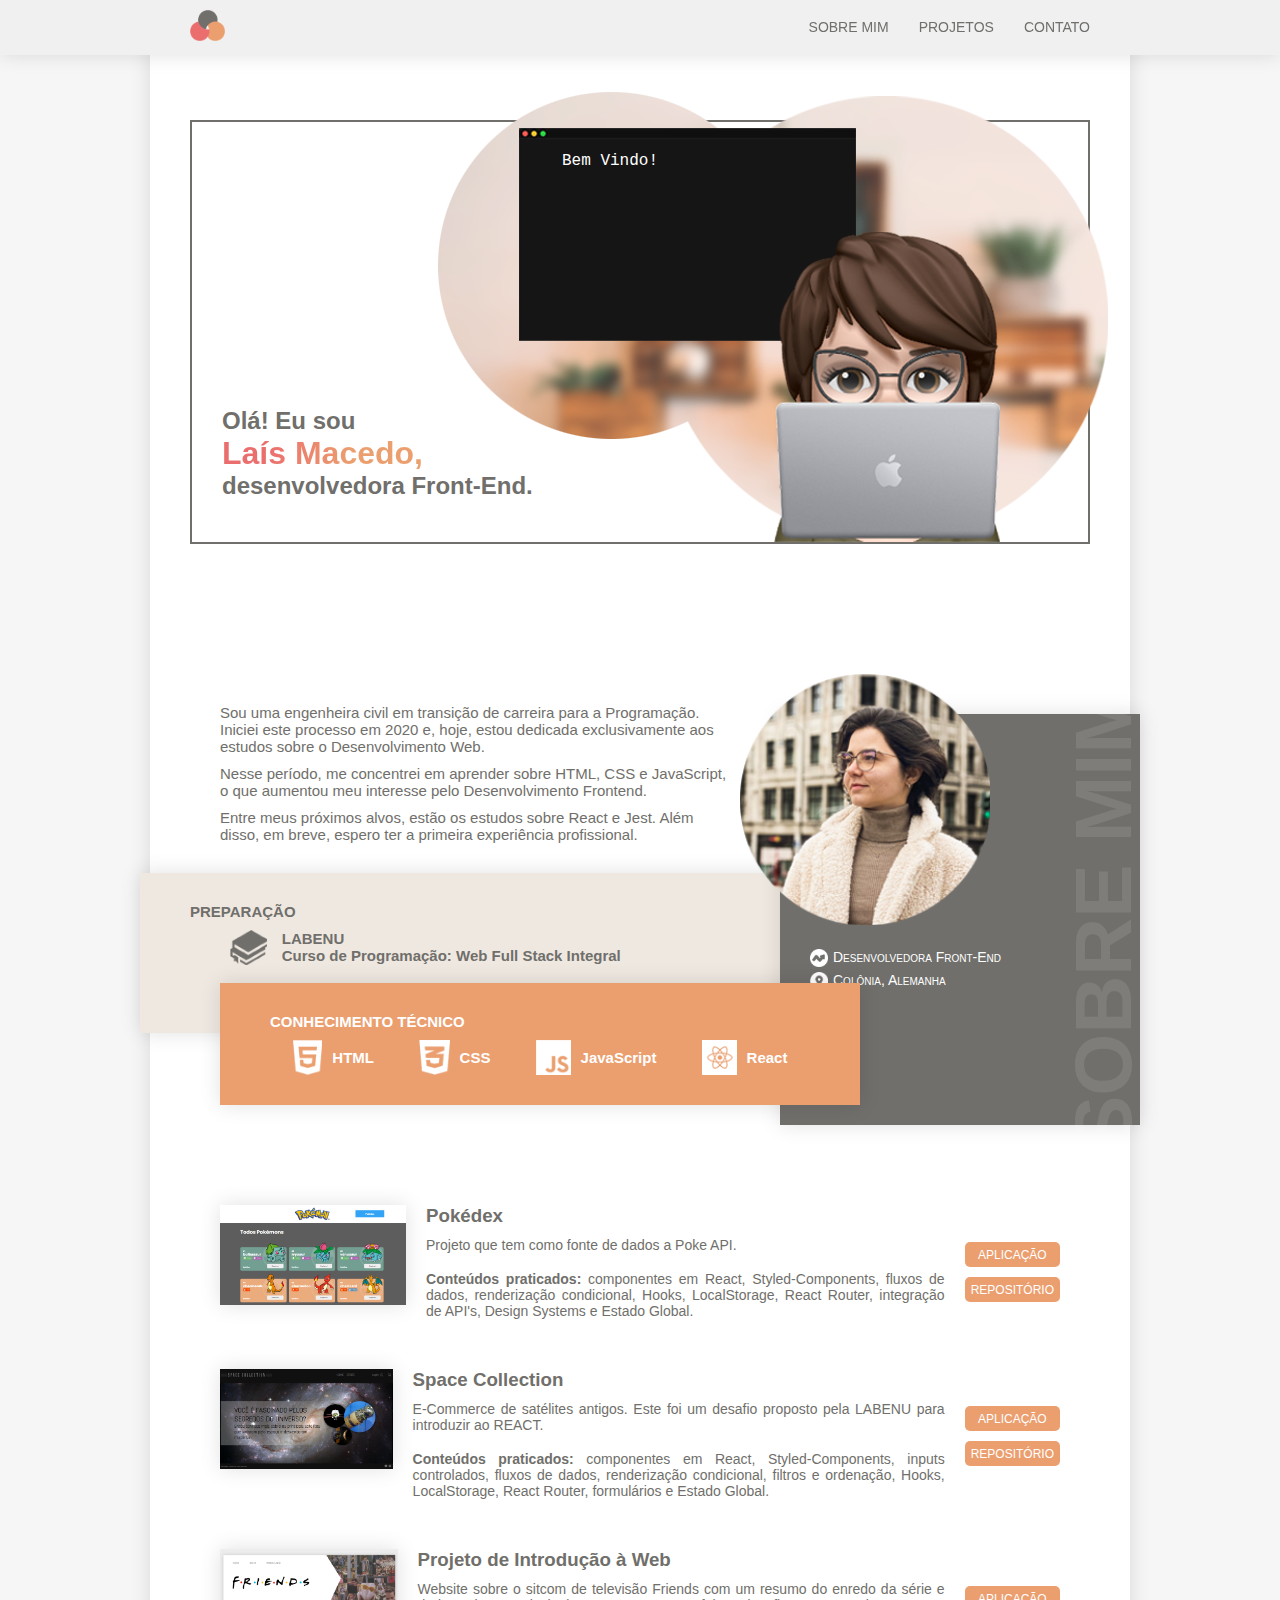
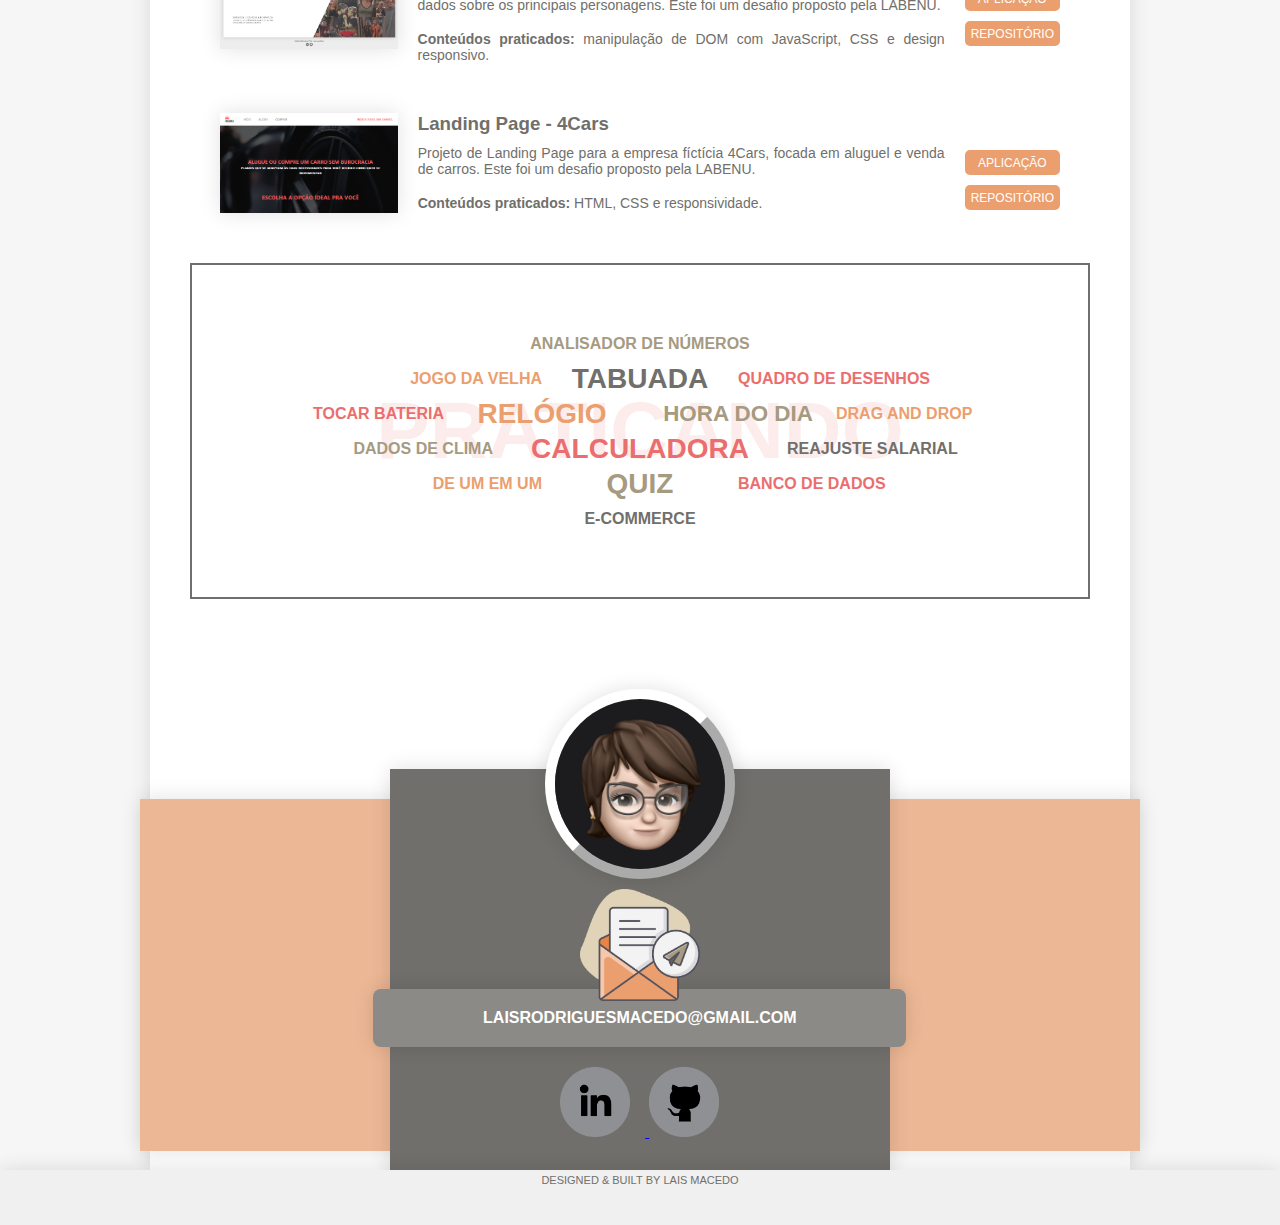
<file: index.html>
<!DOCTYPE html>
<html lang="en">
<head>
    <meta charset="UTF-8">
    <meta http-equiv="X-UA-Compatible" content="IE=edge">
    <meta name="viewport" content="width=device-width, initial-scale=1.0">
    <title>Laís Macedo</title>
    <link rel="stylesheet" type="text/css" href="./style.css">
    <link rel="icon" href="./Folder/pictures/logo.png">
</head>
<body>
    <header>
        <div class="container">
            <div class="logo">
                <a href="#click-inicio">
                    <img src="/Folder/pictures/logo.png" alt="">
                </a>
            </div>
            <div class="menu">
                <div class="sobre-mim">
                    <a href="#sobre-mim">
                        <p>SOBRE MIM</p>
                    </a>
                </div>
                <div class="projetos">
                    <a href="#projetos">
                        <p>PROJETOS</p>
                    </a>
                </div>
                <div class="contato">
                    <a href="#contato">
                        <p>CONTATO</p>
                    </a>
                </div>
            </div>
        </div>
    </header>
    <main id="click-inicio">
        <section id="inicio">
            <div class="texto-apresentacao">
                <h2 class="home1">Olá! Eu sou</h2>
                <h1 class="home2">Laís Macedo,</h1>
                <h2 class="home1">desenvolvedora Front-End.</h2>
            </div>
            <div class="sticker">
                <img src="/Folder/pictures/sticker3.png" alt="">
            </div>
            <div class="texto-terminal">
                <p>Bem Vindo!</p>
            </div>
        </section>
        <section id="sobre-mim">
            <div class="coluna1">
                <div class="area-texto">
                    <p>Sou uma engenheira civil em transição de carreira para a Programação.
                        Iniciei este processo em 2020 e, hoje, estou dedicada exclusivamente 
                        aos estudos sobre o Desenvolvimento Web. </p>
                    <p>Nesse período, me concentrei em aprender sobre HTML, CSS e JavaScript,
                        o que aumentou meu interesse pelo Desenvolvimento Frontend.</p>
                    <p>Entre meus próximos alvos, estão os estudos sobre React e Jest. 
                        Além disso, em breve, espero ter a primeira experiência profissional. 
                    </p>
                </div>
                <div class="preparacao">
                    <h1>PREPARAÇÃO</h1>
                    <div>
                        <img class="imagem" src="/Folder/pictures/book-icon.png" alt="">
                        <a href="https://www.labenu.com.br/curso-de-programacao-web-full-stack-integral">
                            <p>LABENU </br> Curso de Programação: Web Full Stack Integral</P>
                        </a>
                    </div>
                </div>
                <div class="conhecimento">
                    <h1>CONHECIMENTO TÉCNICO</h1>
                    <div>
                        <div class="tecnologia">
                            <img class="imagem" src="/Folder/pictures/html-icon.png" alt="html">
                            <p>HTML</p>
                        </div>
                        <div class="tecnologia">
                            <img class="imagem" src="/Folder/pictures/css-icon.png" alt="css">
                            <p>CSS</p>
                        </div>
                        <div class="tecnologia">
                            <img class="imagem" src="/Folder/pictures/js-icon.png" alt="js">
                            <p>JavaScript</p>
                        </div>
                        <div class="tecnologia">
                            <img class="imagem" src="/Folder/pictures/react-icon.png" alt="js">
                            <p>React</p>
                        </div>
                    </div>
                </div>
            </div>
            <div class="coluna2">
                <div class="foto">
                    <img src="/Folder/pictures/minha-foto2.png" alt="minha-foto">
                </div>
                <div class="dados">
                    <div class="seta">
                        <img src="/Folder/pictures/seta-icon.png" alt="email">
                        <p>Desenvolvedora Front-End</p>
                    </div>
                    <div class="local">
                        <img src="/Folder/pictures/local-icon.png" alt="local">
                        <p>Colônia, Alemanha</p>
                    </div>
                </div>
                <div class="marcadagua title-sobre-mim">
                    <p>SOBRE MIM</p>
                </div>
            </div>
        </section>
        <section id="projetos">
            <div class="projeto">
                <div class="img-projeto">
                    <a href="https://pokedex.built.by.laismacedo.surge.sh/" target="_blank">
                        <img src="./Folder/pictures/pokedex.PNG" alt="space-collection">
                    </a>
                </div>
                <div class="info-projeto">
                    <h3>Pokédex</h3>
                    <div class="box-dados">
                        <div class="descricao">
                            <p>Projeto que tem como fonte de dados a Poke API.</p> </br>
                            <p><span style="font-weight: 700;">Conteúdos praticados:</span> componentes em React, Styled-Components, fluxos de dados, renderização condicional, Hooks, LocalStorage, React Router, integração de API's, Design Systems e Estado Global.</p>
                        </div>
                        <div class="botoes-projetos">
                            <a href="https://pokedex.built.by.laismacedo.surge.sh/" target="_blank">
                                <button class="aplicacao">APLICAÇÃO</button>
                            </a>
                            <a href="https://github.com/laisrmacedo/Pokedex/tree/main/site-de-pokemons" target="_blank">
                                <button class="repositorio">REPOSITÓRIO</button>
                            </a>
                        </div>
                    </div>
                </div>
            </div>
            <div class="projeto">
                <div class="img-projeto">
                    <a href="https://spacecollection.surge.sh/" target="_blank">
                        <img src="./Folder/pictures/space-collection.PNG" alt="space-collection">
                    </a>
                </div>
                <div class="info-projeto">
                    <h3>Space Collection</h3>
                    <div class="box-dados">
                        <div class="descricao">
                            <p>E-Commerce de satélites antigos. Este foi um desafio proposto pela LABENU para introduzir ao REACT.</p> </br>
                            <p><span style="font-weight: 700;">Conteúdos praticados:</span> componentes em React, Styled-Components, inputs controlados, fluxos de dados, renderização condicional, filtros e ordenação, Hooks, LocalStorage, React Router, formulários e Estado Global.</p>
                        </div>
                        <div class="botoes-projetos">
                            <a href="https://spacecollection.surge.sh/" target="_blank">
                                <button class="aplicacao">APLICAÇÃO</button>
                            </a>
                            <a href="https://github.com/laisrmacedo/projeto-frontendreact" target="_blank">
                                <button class="repositorio">REPOSITÓRIO</button>
                            </a>
                        </div>
                    </div>
                </div>
            </div>
            <div class="projeto">
                <div class="img-projeto">
                    <a href="https://laisrmacedo.github.io/friends/" target="_blank">
                        <img src="./Folder/pictures/friends.PNG" alt="friends">
                    </a>
                </div>
                <div class="info-projeto">
                    <h3>Projeto de Introdução à Web</h3>
                    <div class="box-dados">
                        <div class="descricao">
                            <p>Website sobre o sitcom de televisão Friends com um resumo do enredo da série e dados sobre os principais personagens. Este foi um desafio proposto pela LABENU.</p>
                            </br>
                            <p><span style="font-weight: 700;">Conteúdos praticados:</span> manipulação de DOM com JavaScript, CSS e design responsivo.</p>
                        </div>
                        <div class="botoes-projetos">
                            <a href="https://laisrmacedo.github.io/friends/" target="_blank">
                                <button class="aplicacao">APLICAÇÃO</button>
                            </a>
                            <a href="https://github.com/laisrmacedo/friends" target="_blank">
                                <button class="repositorio">REPOSITÓRIO</button>
                            </a>
                        </div>
                    </div>
                </div>
            </div>
            <div class="projeto">
                <div class="img-projeto">
                    <a href="https://laisrmacedo.github.io/4cars/" target="_blank">
                        <img src="./Folder/pictures/4car.PNG" alt="4cars">
                    </a>
                </div>
                <div class="info-projeto">
                    <h3>Landing Page - 4Cars</h3>
                    <div class="box-dados">
                        <div class="descricao">
                            <p>Projeto de Landing Page para a empresa fíctícia 4Cars, focada em aluguel e venda de carros. Este foi um desafio proposto pela LABENU.</p>
                            </br>
                            <p><span style="font-weight: 700;">Conteúdos praticados:</span> HTML, CSS e responsividade.</p>
                        </div>
                        <div class="botoes-projetos">
                            <a href="https://laisrmacedo.github.io/4cars/" target="_blank">
                                <button class="aplicacao">APLICAÇÃO</button>
                            </a>
                            <a href="https://github.com/laisrmacedo/4cars" target="_blank">
                                <button class="repositorio">REPOSITÓRIO</button>
                            </a>
                        </div>
                    </div>
                </div>
            </div>
            <div class="marcadagua title-projetos">
                <p>PRATICANDO</p>
            <div class="container-exercicios">
                <div class="p1">
                    <a href="/Folder/Praticando/analisador.html" target="_blank">
                        <p>ANALISADOR DE NÚMEROS</p>
                    </a>
                </div>
                <div class="p2">
                    <a href="/Folder/Praticando/Projeto 4 - Jogo da Velha/index.html" target="_blank">
                        <p>JOGO DA VELHA</p>
                    </a>
                </div>
                <div class="p3">
                    <a href="/Folder/Praticando/tabuada.html" target="_blank">
                        <p>TABUADA</p>
                    </a>
                </div>
                <div class="p4">
                    <a href="/Folder/Praticando/Projeto 5 - Quadro de desenho/index.html" target="_blank">
                        <p>QUADRO DE DESENHOS</p>
                    </a>
                </div>
                <div class="p5">
                    <a href="/Folder/Praticando/Projeto 1 - Tocar bateria/index.html" target="_blank">
                        <p>TOCAR BATERIA</p>
                    </a>
                </div>
                <div class="p6">
                    <a href="/Folder/Praticando/Projeto 2 - Relogio/index.html" target="_blank">
                        <p>RELÓGIO</p>
                    </a>
                </div>
                <div class="p7">
                    <a href="/Folder/Praticando/Hora do dia/HoraDoDia.html" target="_blank">
                        <p>HORA DO DIA</p>
                    </a>
                </div>
                <div class="p8">
                    <a href="/Folder/Praticando/Projeto 7 - Drag and drop/index.html" target="_blank">
                        <p>DRAG AND DROP</p>
                    </a>
                </div>
                <div class="p9">
                    <a href="/Folder/Praticando/Projeto 3 - Dados de clima/index.html" target="_blank">
                        <p>DADOS DE CLIMA</p>
                    </a>
                </div>
                <div class="p10">
                    <a href="/Folder/Praticando/calculadora.html" target="_blank">
                        <p>CALCULADORA</p>
                    </a>
                </div>
                <div class="p11">
                    <a href="/Folder/Praticando/reajunte_salario.html" target="_blank">
                        <p>REAJUSTE SALARIAL</p>
                    </a>
                </div>
                <div class="p12">
                    <a href="/Folder/Praticando/passo.html" target="_blank">
                        <p>DE UM EM UM</p>
                    </a>
                </div>
                <div class="p13">
                    <a href="/Folder/Praticando/Projeto 6 - Quiz/index.html" target="_blank">
                        <p>QUIZ</p>
                    </a>
                </div>
                <div class="p14">
                    <a href="/Folder/Praticando/Banco de dados/index.html" target="_blank">
                        <p>BANCO DE DADOS</p>
                    </a>
                </div>
                <div class="p15">
                    <a href="https://buildhomestore.netlify.app/" target="_blank">
                        <p>E-COMMERCE</p>
                    </a>
                </div>
            </div>
        </div>
        </section>
        <section id="contato">
            <div class="container-contato">
                <div class="box">
                    <div class="sticker2">
                        <img src="/Folder/pictures/sticker-contato.png" alt="">
                    </div>
                    <div class="email">
                        <img src="/Folder/pictures/email-contato.png" alt="">
                        <p>LAISRODRIGUESMACEDO@GMAIL.COM</p>
                    </div>
                    <div class="redes-sociais">
                        <a href="https://www.linkedin.com/in/laisrmacedo/">
                            <img class="linkedin" src="/Folder/pictures/linkedin2.png" alt="linkedin">
                        </a>
                        <a href="https://github.com/laisrmacedo">
                            <img class="github" src="/Folder/pictures/github-icon.png" alt="github">
                        </a>
                    </div>
                </div>
            </div>
        </section>
    </main>
    <footer>
        <p>Designed & Built by Lais Macedo</p>
    </footer>
</body>
</html>
</file>
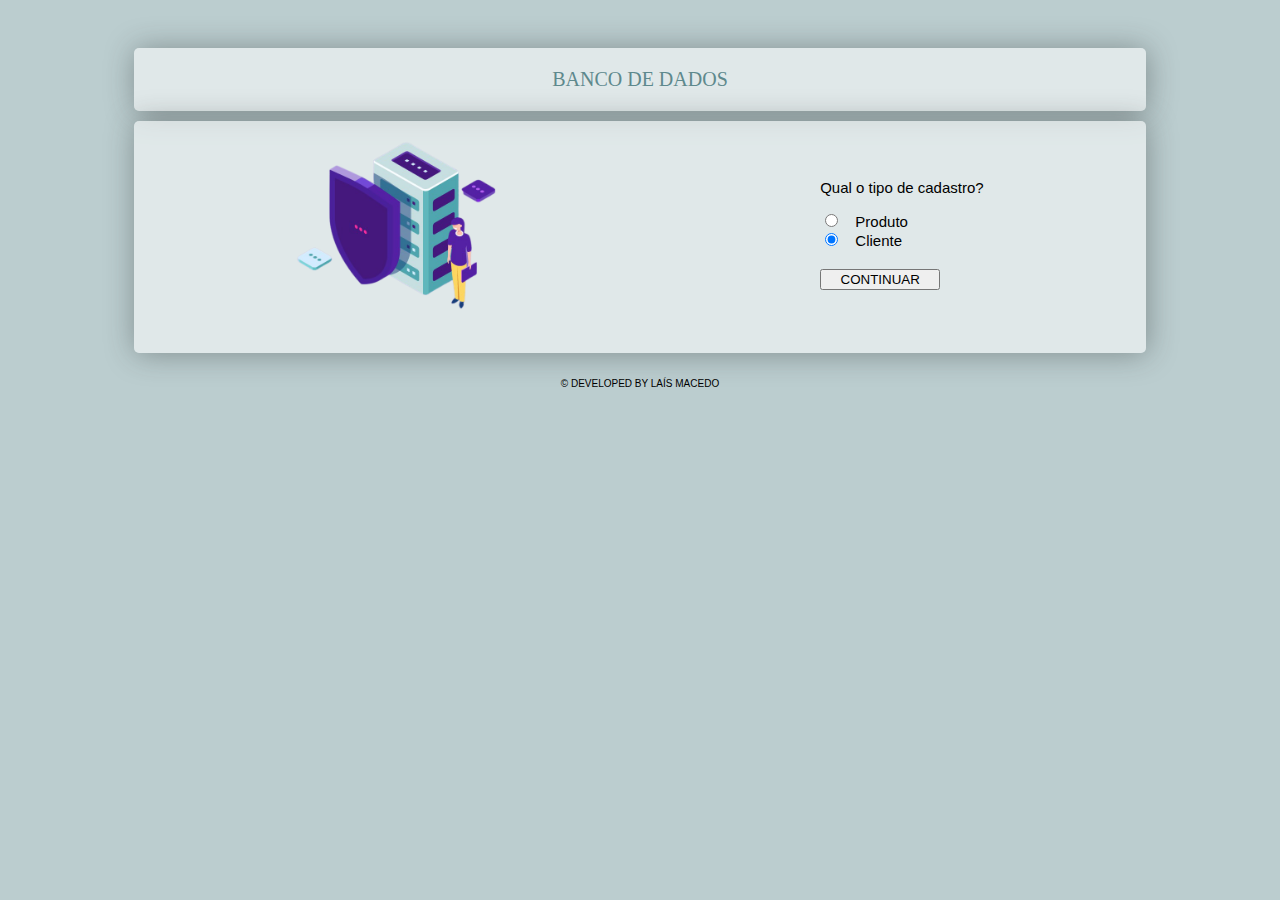
<file: Folder/Praticando/Banco de dados/index.html>
<!DOCTYPE html>
<html lang="en">
<head>
    <meta charset="UTF-8">
    <meta http-equiv="X-UA-Compatible" content="IE=edge">
    <meta name="viewport" content="width=device-width, initial-scale=1.0">
    <title>GuestCard</title>
    <link rel="stylesheet" href="main.css" />
</head>
<body>
    <nav>
        <header>
            <p class="title">BANCO DE DADOS</p>
        </header>

        <section class="area-cadastro">
            <div>
                <img src="dados.png" alt="imagem-dados">
            </div>
            <div>
                <p>Qual o tipo de cadastro?</p>
                <div class="area-tipos">
                    <input type="radio" id="produto" name="tipo-cadastro" checked value="produto">
                    <span class="item-produto">Produto</span><br>
                    <input type="radio" id="cliente" name="tipo-cadastro" checked value="cliente">
                    <span class="item-cliente">Cliente</span><br>
                </div>
                <button id="button-continuar" onclick="checar()">CONTINUAR</button>
            </div>
        </section>

        <section id="cadastro-produto" class="itens-cadastro ocultar">
            <h4 style="margin: 15px 0;">DADOS DO PRODUTO</h4>
            <div class="info">
                <div class="caixa1">
                    <!-- <label>Linha: 
                    <select name="linha" id="linha" style="width: -webkit-fill-available;">
                        <option value="vazio"></option>
                        <option value="revestimentos">Revestimentos</option>
                        <option value="tintas">Tintas</option>
                        <option value="telhas">Telhas</option>
                    </select></label> -->

                    <label >Descrição:</label>
                    <textarea name="descricao" id="descricao" cols="30" rows="5"></textarea></br>
                    <!-- <input type="text" id="descricao" size="500" style="height: 30px;"> -->

                    <label for="preço">Código: 
                        <input  type="text" id="codigo" style="width: 62px;" value="">
                        <button onclick="novoCodigo(event)" data-click="clickCodigo">GERAR</button>
                    </label>
                </div>
                <div class="caixa2">
                    <label for="nome">Data da compra: </label><input type="date" id="data-compra" value=""></br>
                    <label for="nome">Estoque: <input type="number" id="estoque" value="" placeholder="unidades" style="width: 62px;"></label></br>
                    <label for="nome">Preço: <input type="text" id="preco" placeholder="R$ 0,00" style="width: 70px;"></label>
                </div>
            </div>
            <div class="botao-cadastro">
                <button onclick="voltarProduto(event)" data-click="clickVoltar">VOLTAR</button>
                <button onclick="cadastrarProduto(event)" data-click="clickCadastrar">CADASTRAR</button>
            </div>
            <div class="lista-produtos ocultar">
                <table>
                    <tr>
                        <th>CÓDIGO</th>
                        <th>DESCRIÇÃO</th>
                        <th>DATA</th>
                        <th>ESTOQUE</th>
                        <th>PREÇO</th>
                    </tr>
                    <tr>
                        <th class="iCodigo"></th>
                        <th class="iDescricao"></th>
                        <th class="iData"></th>
                        <th class="iEstoque"></th>
                        <th class="iPreco"></th>
                    </tr>
                </table>
            </div>
        </section>

        <section id="cadastro-cliente" class="itens-cadastro ocultar">
            <h4 style="margin: 15px 0;">DADOS DO CLIENTE</h4>
            <div class="caixa3">
                <div style="width: 20%;">
                    <label for="nome">Nome: </label></br>
                    <label for="endereço">Endereço: </label></br>
                </div>
                <div style="width: 80%;">
                    <input type="text" placeholder="Digite seu nome" style="width: 100%"></br>
                    <input type="text" placeholder="Rua, numero, bairro" style="width: 100%">
                </div>
            </div>
            <div style="width: 70%;">
                <label for="telefone">Telefone: <input type="text" placeholder="(xx) x xxxx - xxxx" style="width: 110px"></label></br>
                <label for="telefone">Data de nascimento: <input type="date"></label></br>
                <!-- <label for="telefone">Observação: <input type="text" style="width: 100%"></label> -->
            </div>
            <div class="botao-cadastro">
                <button onclick="voltarProduto(event)" data-click="clickVoltar">VOLTAR</button>
                <button onclick="cadastrarProduto(event)" data-click="clickCadastrar">CADASTRAR</button>
            </div>
        </section>

        <footer>
            <p>&copy; DEVELOPED BY LAÍS MACEDO</p>
        </footer>
    </nav>
</body>
<script src="script.js"></script>
</html>
</file>
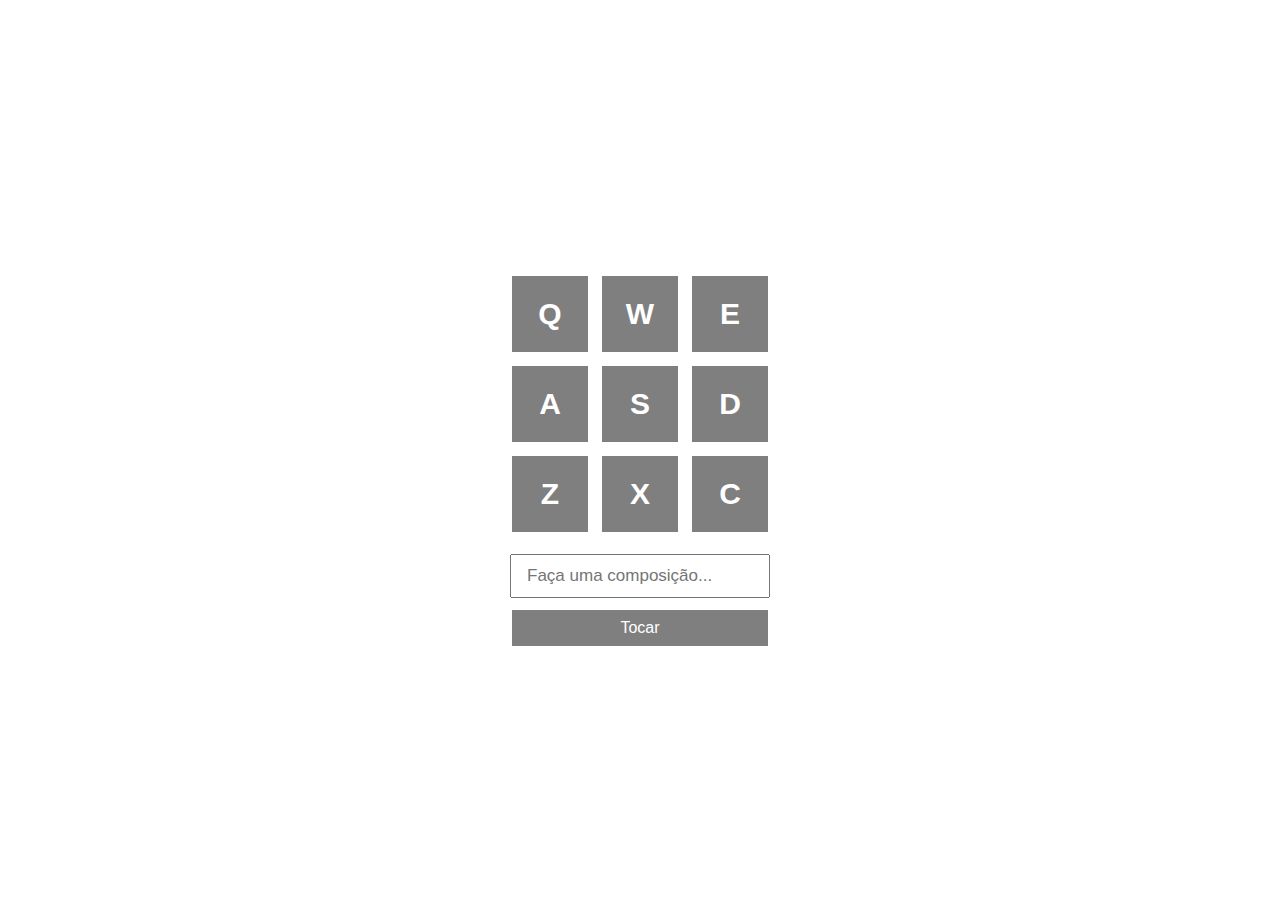
<file: Folder/Praticando/Projeto 1 - Tocar bateria/index.html>
<!DOCTYPE html>
<html lang="pt">
<head>
    <meta charset="UTF-8">
    <meta http-equiv="X-UA-Compatible" content="IE=edge">
    <meta name="viewport" content="width=device-width, initial-scale=1.0">
    <title>Bateria</title>
    <link rel="stylesheet" href="style.css" />
</head>
<body>
    <h1>BATERIA</h1>

    <div class="keys">
        <div data-key="keyq" class="key" onclick="meuClick(event)">Q</div>
        <div data-key="keyw" class="key" onclick="meuClick(event)">W</div>
        <div data-key="keye" class="key" onclick="meuClick(event)">E</div>

        <div data-key="keya" class="key" onclick="meuClick(event)">A</div>
        <div data-key="keys" class="key" onclick="meuClick(event)">S</div>
        <div data-key="keyd" class="key" onclick="meuClick(event)">D</div>

        <div data-key="keyz" class="key" onclick="meuClick(event)">Z</div>
        <div data-key="keyx" class="key" onclick="meuClick(event)">X</div>
        <div data-key="keyc" class="key" onclick="meuClick(event)">C</div>
    </div>
    <div class="composer">
        <input type="text" id="input" placeholder="Faça uma composição..." />
        <button>Tocar</button>
    </div>

    <footer>Copy Right &copy; Criado pela B7Web</footer>

    <audio id="s_keyq" src="sounds/keyq.wav"></audio>
    <audio id="s_keyw" src="sounds/keyw.wav"></audio>
    <audio id="s_keye" src="sounds/keye.wav"></audio>
    <audio id="s_keya" src="sounds/keya.wav"></audio>
    <audio id="s_keys" src="sounds/keys.wav"></audio>
    <audio id="s_keyd" src="sounds/keyd.wav"></audio>
    <audio id="s_keyz" src="sounds/keyz.wav"></audio>
    <audio id="s_keyx" src="sounds/keyx.wav"></audio>
    <audio id="s_keyc" src="sounds/keyc.wav"></audio>
    
    <script src="script.js"></script>
</body>
</html>
</file>
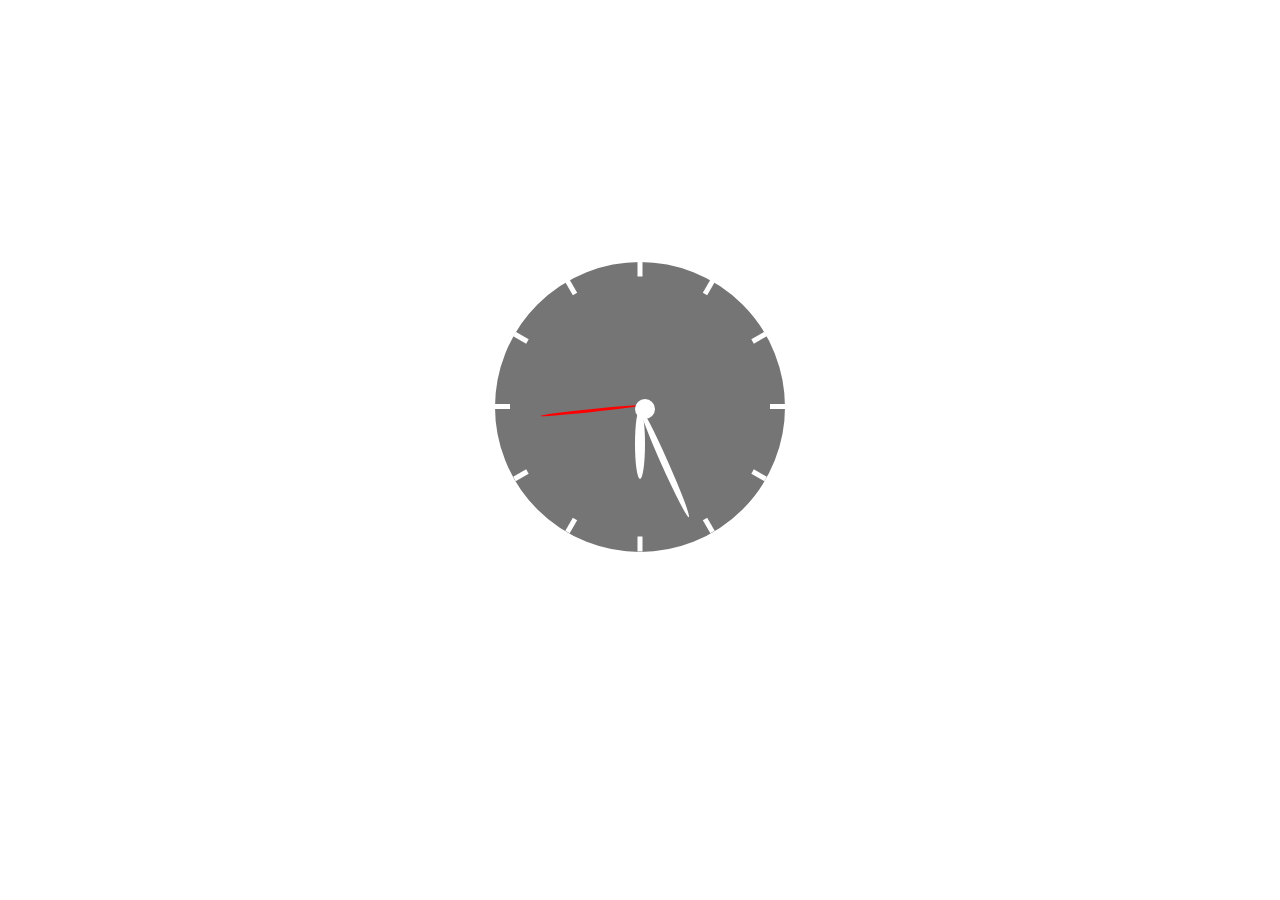
<file: Folder/Praticando/Projeto 2 - Relogio/index.html>
<!DOCTYPE html>
<html lang="pt">
<head>
    <meta charset="UTF-8">
    <meta http-equiv="X-UA-Compatible" content="IE=edge">
    <meta name="viewport" content="width=device-width, initial-scale=1.0">
    <title>Relógio</title>
    <link rel="stylesheet" href="style.css" />
</head>
<body>
    <h1>RELÓGIO</h1>

    <div class="relogio">
        <div class="riscos">
            <div class="risco" style="transform: rotate(0deg)"><div class="ponto"></div></div>
            <div class="risco" style="transform: rotate(30deg)"><div class="ponto"></div></div>
            <div class="risco" style="transform: rotate(60deg)"><div class="ponto"></div></div>
            <div class="risco" style="transform: rotate(90deg)"><div class="ponto"></div></div>
            <div class="risco" style="transform: rotate(120deg)"><div class="ponto"></div></div>
            <div class="risco" style="transform: rotate(150deg)"><div class="ponto"></div></div>
            <div class="risco" style="transform: rotate(180deg)"><div class="ponto"></div></div>
            <div class="risco" style="transform: rotate(210deg)"><div class="ponto"></div></div>
            <div class="risco" style="transform: rotate(240deg)"><div class="ponto"></div></div>
            <div class="risco" style="transform: rotate(270deg)"><div class="ponto"></div></div>
            <div class="risco" style="transform: rotate(300deg)"><div class="ponto"></div></div>
            <div class="risco" style="transform: rotate(330deg)"><div class="ponto"></div></div>
        </div>
        <div class="ponteiros">
            <div class="p p_s"></div>
            <div class="p p_m"></div>
            <div class="p p_h"></div>
            <div class="encaixe"></div>
        </div>
    </div>
    <div class="digital">--:--:--</div>

    <div class="calendario"></div>
    
    <footer> CopyRight &copy; Criado pela B7Web</footer>

    <script src="script.js"></script>
</body>
</html>
</file>
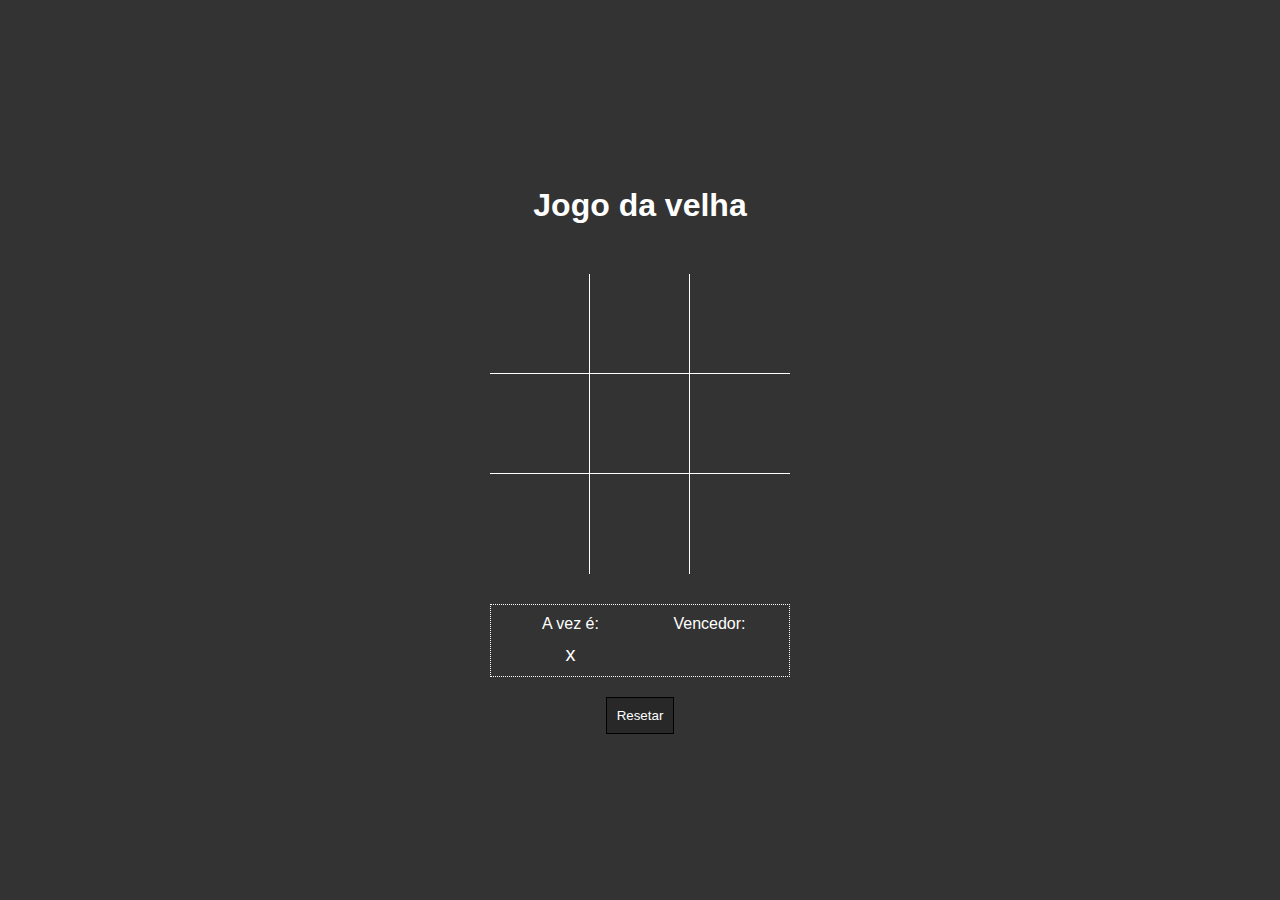
<file: Folder/Praticando/Projeto 4 - Jogo da Velha/index.html>
<!DOCTYPE html>
<html lang="pt">
<head>
    <meta charset="UTF-8">
    <meta http-equiv="X-UA-Compatible" content="IE=edge">
    <meta name="viewport" content="width=device-width, initial-scale=1.0">
    <title>Jogo da velha</title>
    <link rel="stylesheet" href="style.css" />
</head>
<body>
    <h1>Jogo da velha</h1>

    <div class="area">
        <div data-item="a1" class="item b r"></div>
        <div data-item="a2" class="item b r"></div>
        <div data-item="a3" class="item b"></div>

        <div data-item="b1" class="item b r"></div>
        <div data-item="b2" class="item b r"></div>
        <div data-item="b3" class="item b"></div>

        <div data-item="c1" class="item r"></div>
        <div data-item="c2" class="item r"></div>
        <div data-item="c3" class="item"></div>
    </div>

    <div class="info">
        <div class="infoitem">
            <div class="infotitulo">A vez é:</div>
            <div class="infocorpo vez">--</div>
        </div>
        <div class="infoitem">
            <div class="infotitulo">Vencedor:</div>
            <div class="infocorpo resultado">--</div>
        </div>
    </div>

    <button class="reset">Resetar</button>

    <script src="script.js"></script>
</body>
</html>
</file>
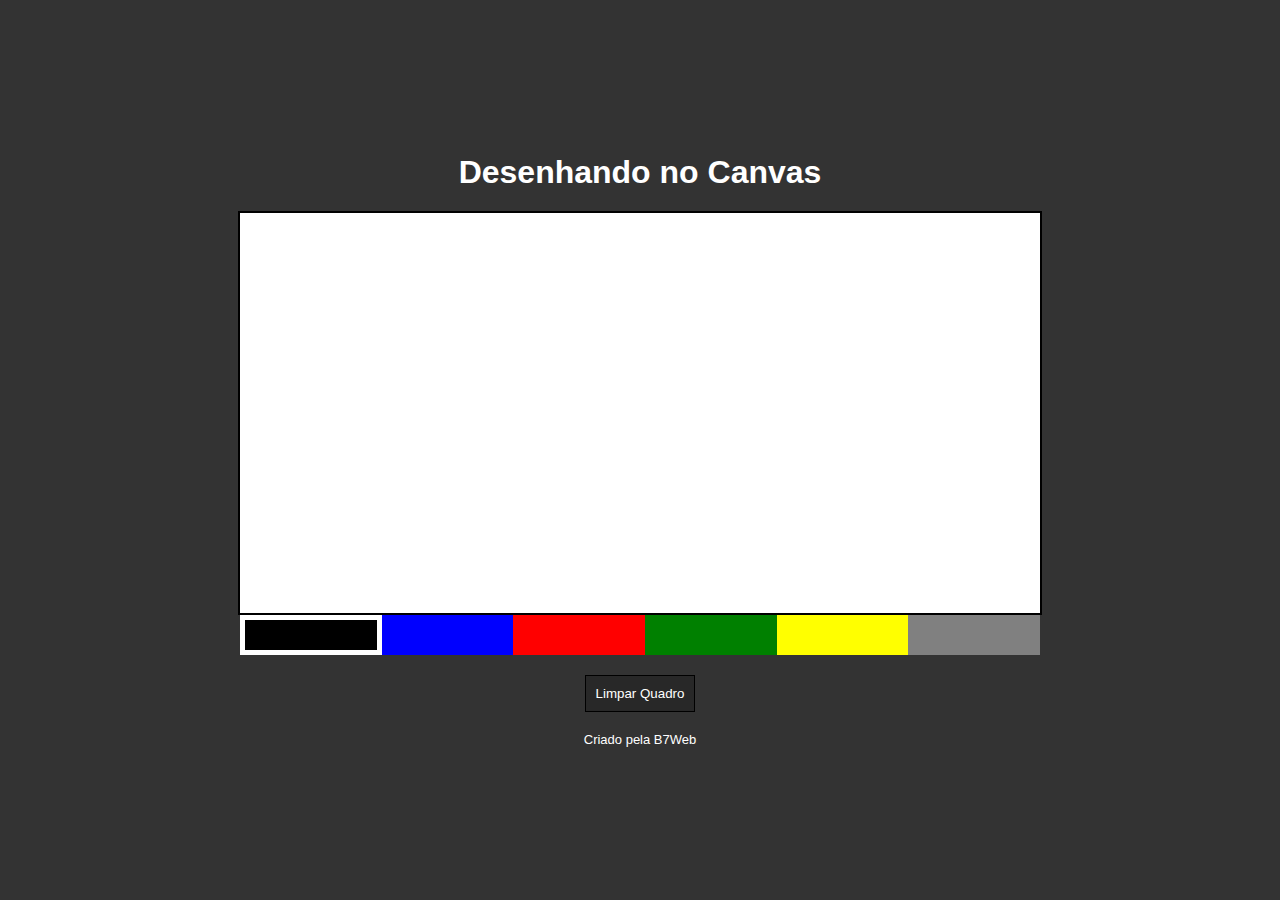
<file: Folder/Praticando/Projeto 5 - Quadro de desenho/index.html>
<!DOCTYPE html>
<html lang="pt">
<head>
    <meta charset="UTF-8">
    <meta http-equiv="X-UA-Compatible" content="IE=edge">
    <meta name="viewport" content="width=device-width, initial-scale=1.0">
    <title>Desenhando no Canvas</title>
    <link rel="stylesheet" href="style.css" />
</head>
<body>
    <h1>Desenhando no Canvas</h1>

    <canvas id="tela" width="800" height="400"></canvas>

    <div class="colorArea">
        <div data-color="black" style="background-color: black" class="color active"></div>
        <div data-color="blue" style="background-color: blue" class="color"></div>
        <div data-color="red" style="background-color: red" class="color"></div>
        <div data-color="green" style="background-color: green" class="color"></div>
        <div data-color="yellow" style="background-color: yellow" class="color"></div>
        <div data-color="gray" style="background-color: gray" class="color"></div>
    </div>

    <button class="clear">Limpar Quadro</button>

    <footer>Criado pela B7Web</footer>

    <script src="script.js"></script>
</body>
</html>
</file>
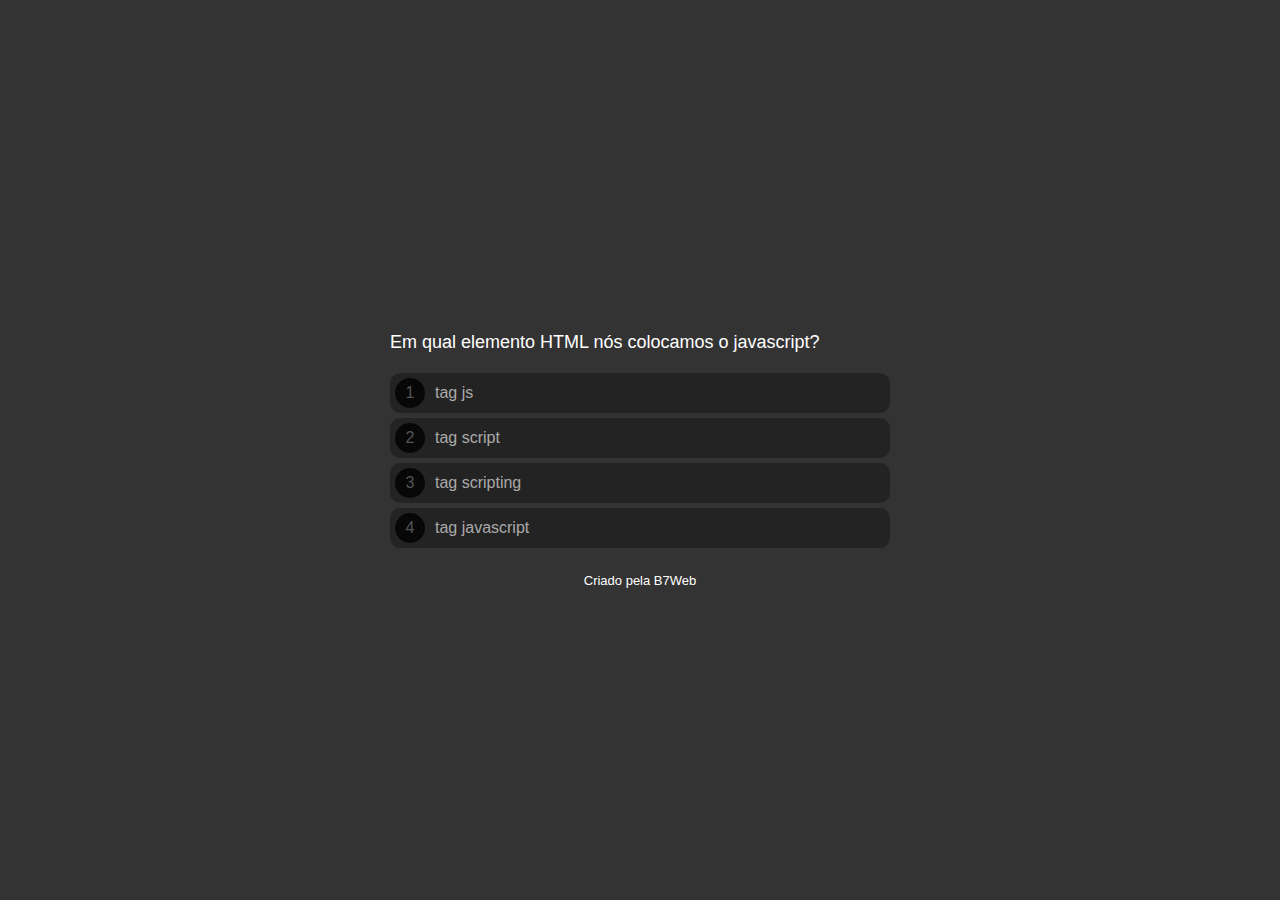
<file: Folder/Praticando/Projeto 6 - Quiz/index.html>
<!DOCTYPE html>
<html lang="pt">
<head>
    <meta charset="UTF-8">
    <meta http-equiv="X-UA-Compatible" content="IE=edge">
    <meta name="viewport" content="width=device-width, initial-scale=1.0">
    <title>Quiz</title>
    <link rel="stylesheet" href="style.css" />
</head>
<body>
    <div class="progress">
        <div class="progress--bar"></div>
    </div>


    <div class="questionArea">
        <div class="question">...</div>
        <div class="options">
            
        </div>
    </div>

    <div class="scoreArea">
        <img src="prize.png" class="prizeImage" />
        <div class="scoreText1">Parabéns!</div>
        <div class="scorePct">Acertou 99%</div>
        <div class="scoreText2">Você respondeu 9 questões e acertou 8.</div>
        <button>Fazer novamente</button>
    </div>

    <footer>Criado pela B7Web</footer>

    <script src="questions.js"></script>
    <script src="script.js"></script>
</body>
</html>
</file>
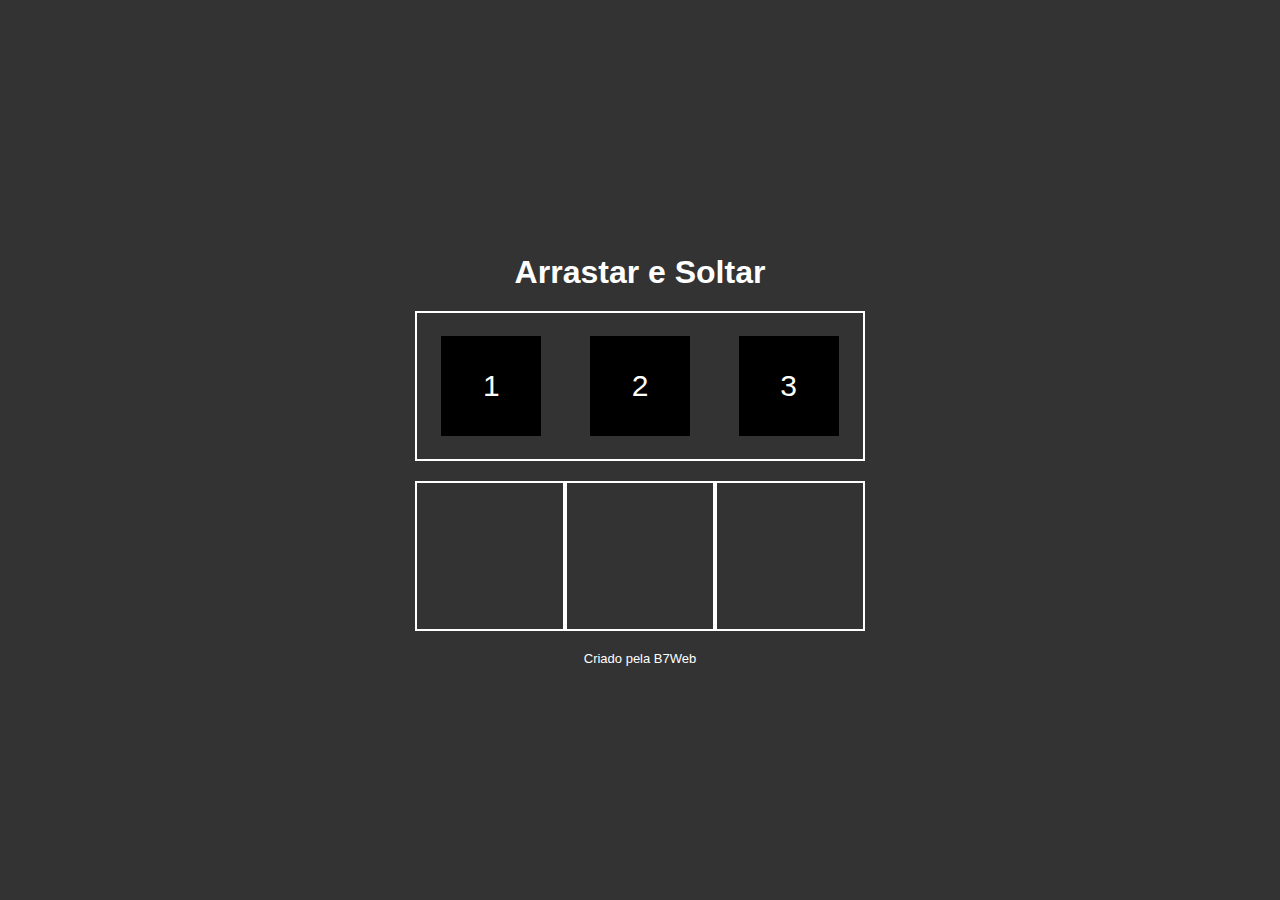
<file: Folder/Praticando/Projeto 7 - Drag and drop/index.html>
<!DOCTYPE html>
<html lang="pt">
<head>
    <meta charset="UTF-8">
    <meta http-equiv="X-UA-Compatible" content="IE=edge">
    <meta name="viewport" content="width=device-width, initial-scale=1.0">
    <title>Arrastar e Soltar</title>
    <link rel="stylesheet" href="style.css" />
</head>
<body>
    <h1>Arrastar e Soltar</h1>

    <div class="neutralArea">
        <div class="item" draggable="true">1</div>
        <div class="item" draggable="true">2</div>
        <div class="item" draggable="true">3</div>
    </div>

    <div class="areas">
        <div class="area" data-name="a"></div>
        <div class="area" data-name="b"></div>
        <div class="area" data-name="c"></div>
    </div>

    <footer>Criado pela B7Web</footer>

    <script src="script.js"></script>
</body>
</html>
</file>
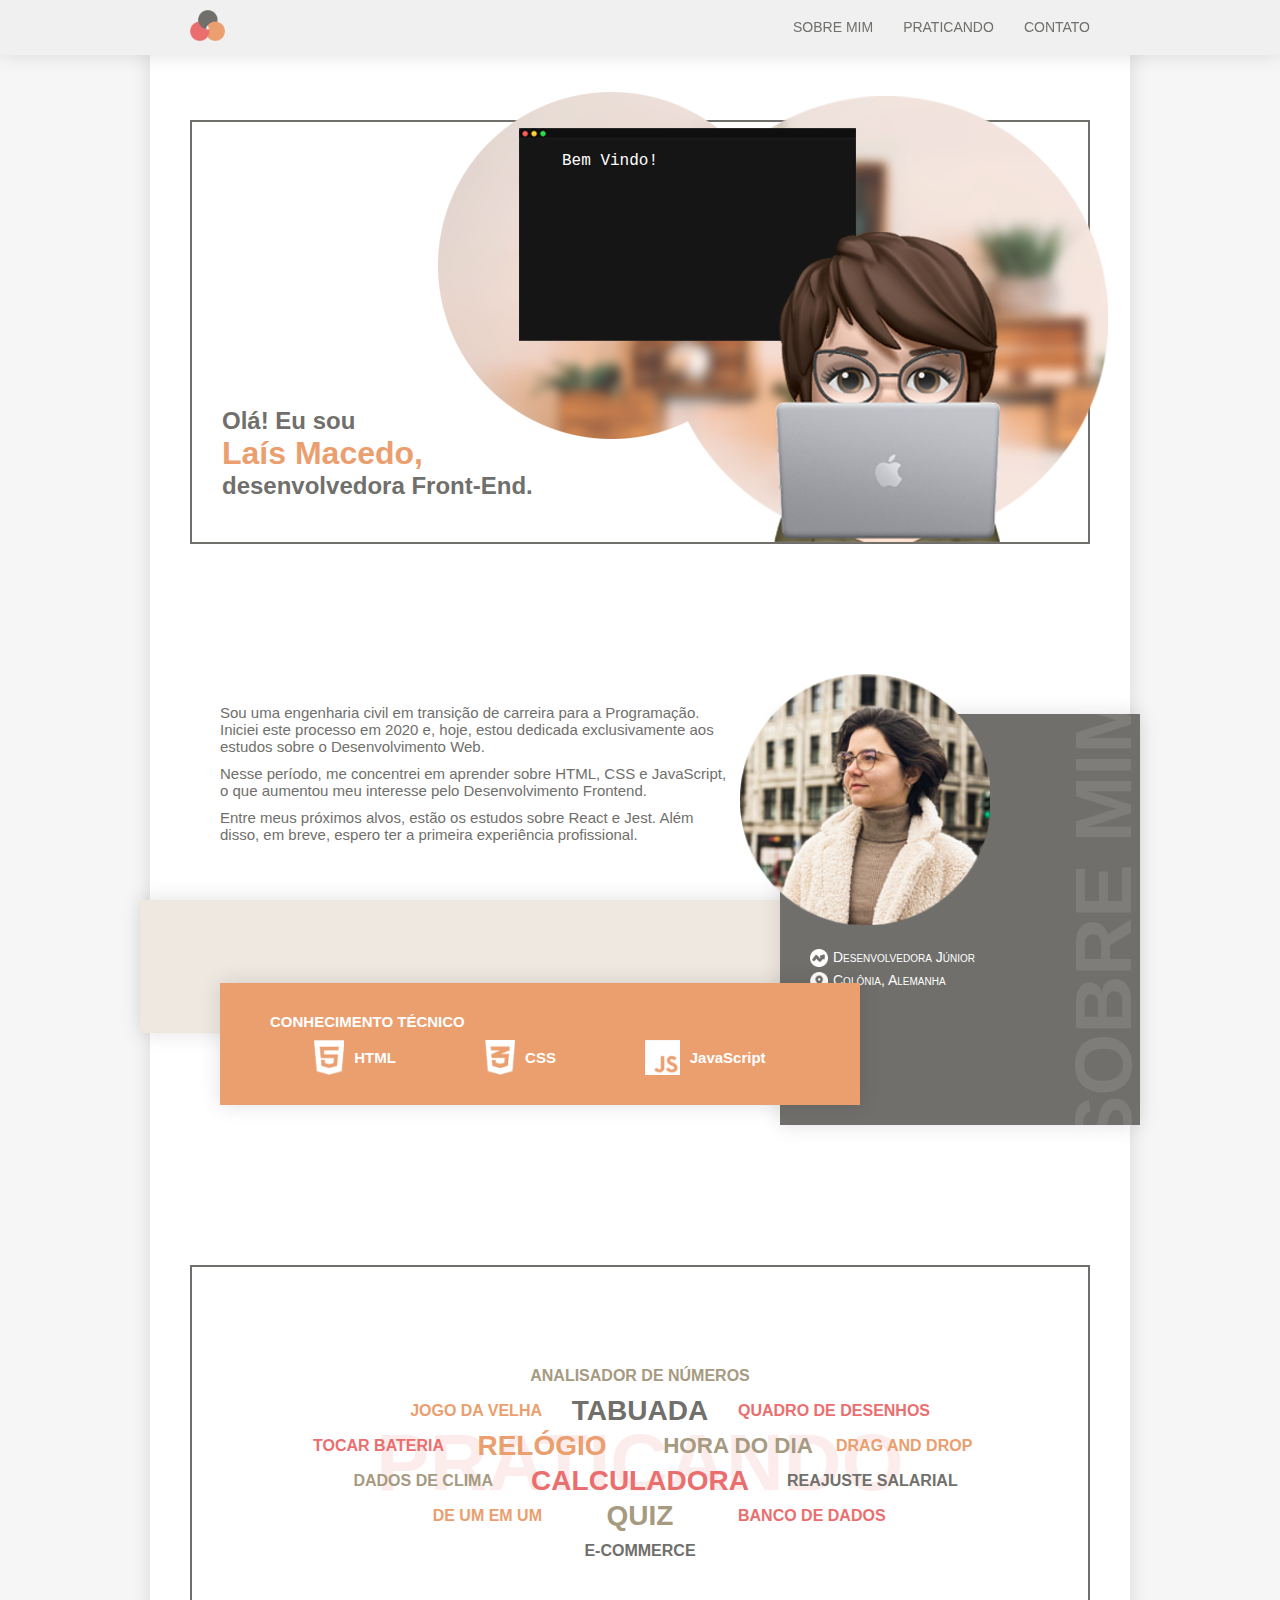
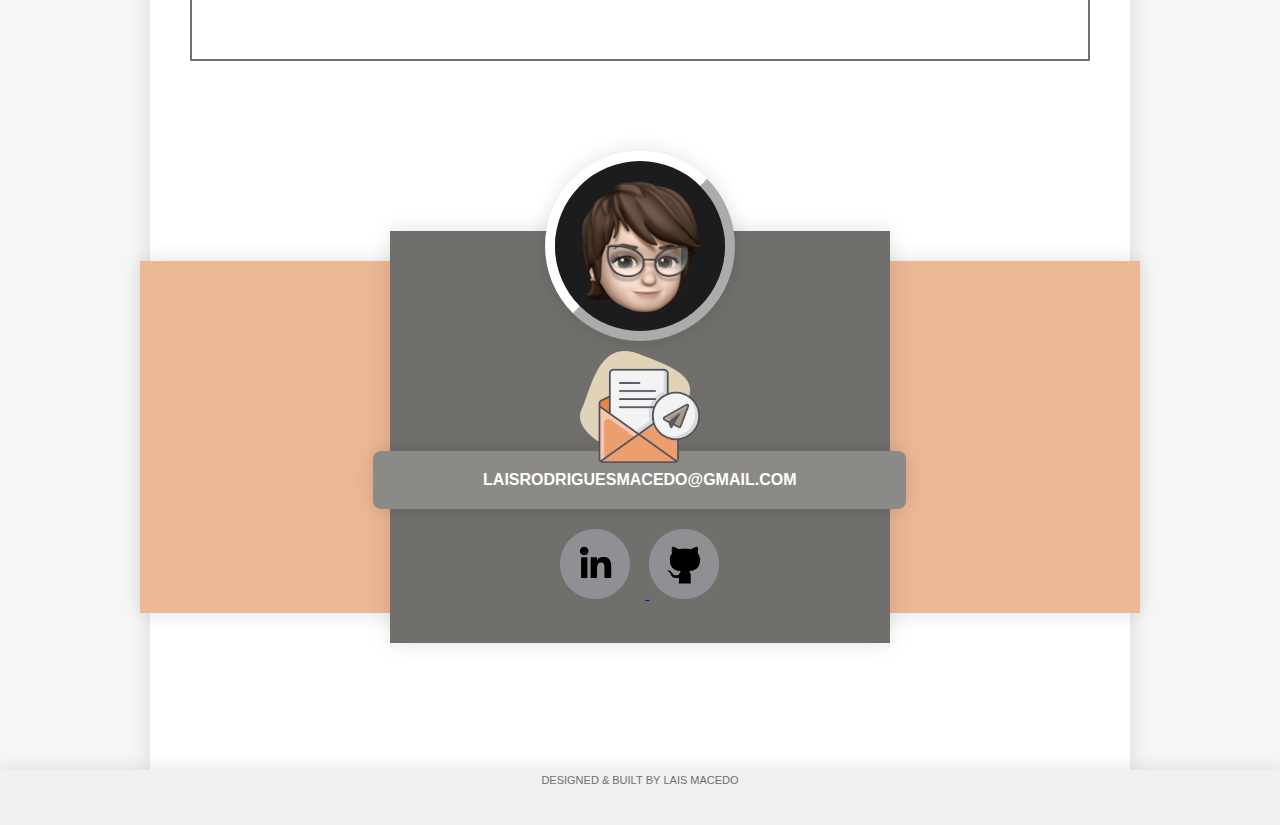
<file: Folder/home.html>
<!DOCTYPE html>
<html lang="en">
<head>
    <meta charset="UTF-8">
    <meta http-equiv="X-UA-Compatible" content="IE=edge">
    <meta name="viewport" content="width=device-width, initial-scale=1.0">
    <title>Laís Macedo</title>
    <link rel="stylesheet" type="text/css" href="/Folder/style.css">
</head>
<body>
    <header>
        <div class="container">
            <div class="logo">
                <a href="#click-inicio">
                    <img src="/Folder/pictures/logo.png" alt="">
                </a>
            </div>
            <div class="menu">
                <div class="sobre-mim">
                    <a href="#sobre-mim">
                        <p>SOBRE MIM</p>
                    </a>
                </div>
                <div class="projetos">
                    <a href="#projetos">
                        <p>PRATICANDO</p>
                    </a>
                </div>
                <div class="contato">
                    <a href="#contato">
                        <p>CONTATO</p>
                    </a>
                </div>
            </div>
        </div>
    </header>
    <nav id="click-inicio">
        <section id="inicio">
            <div class="texto-apresentacao">
                <h2 class="home1">Olá! Eu sou</h2>
                <h1 class="home2">Laís Macedo,</h1>
                <h2 class="home1">desenvolvedora Front-End.</h2>
            </div>
            <div class="sticker">
                <img src="/Folder/pictures/sticker3.png" alt="">
            </div>
            <div class="texto-terminal">
                <p>Bem Vindo!</p>
            </div>
        </section>
        <section id="sobre-mim">
            <div class="coluna1">
                <div class="area-texto">
                    <p>Sou uma engenharia civil em transição de carreira para a Programação.
                        Iniciei este processo em 2020 e, hoje, estou dedicada exclusivamente 
                        aos estudos sobre o Desenvolvimento Web. </p>
                    <p>Nesse período, me concentrei em aprender sobre HTML, CSS e JavaScript,
                        o que aumentou meu interesse pelo Desenvolvimento Frontend.</p>
                    <p>Entre meus próximos alvos, estão os estudos sobre React e Jest. 
                        Além disso, em breve, espero ter a primeira experiência profissional. 
                    </p>
                </div>
                <div class="preparacao">
                    <!-- <h1>PREPARAÇÃO</h1>
                    <div>
                        <img class="imagem" src="/Folder/pictures/book-icon.png" alt="">
                        <a href="https://www.labenu.com.br/curso-de-programacao-web-full-stack-integral">
                            <p>LABENU </br> Curso de Programação: Web Full Stack Integral</P>
                        </a>
                    </div> -->
                </div>
                <div class="conhecimento">
                    <h1>CONHECIMENTO TÉCNICO</h1>
                    <div>
                        <div>
                            <img class="imagem" src="/Folder/pictures/html-icon.png" alt="html">
                            <p>HTML</p>
                        </div>
                        <div>
                            <img class="imagem" src="/Folder/pictures/css-icon.png" alt="css">
                            <p>CSS</p>
                        </div>
                        <div>
                            <img class="imagem" src="/Folder/pictures/js-icon.png" alt="js">
                            <p>JavaScript</p>
                        </div>
                    </div>
                </div>
            </div>
            <div class="coluna2">
                <div class="foto">
                    <img src="/Folder/pictures/minha-foto2.png" alt="minha-foto">
                </div>
                <div class="dados">
                    <div class="seta">
                        <img src="/Folder/pictures/seta-icon.png" alt="email">
                        <p>Desenvolvedora Júnior</p>
                    </div>
                    <div class="local">
                        <img src="/Folder/pictures/local-icon.png" alt="local">
                        <p>Colônia, Alemanha</p>
                    </div>
                </div>
                <div class="marcadagua title-sobre-mim">
                    <p>SOBRE MIM</p>
                </div>
            </div>
        </section>
        <section id="projetos">
            <!-- <div class="descricao"></div> -->
            <div class="marcadagua title-projetos">
                <p>PRATICANDO</p>
            
            <div class="container-projetos">
                <div class="p1">
                    <a href="/Folder/Praticando/analisador.html" target="_blank">
                        <p>ANALISADOR DE NÚMEROS</p>
                    </a>
                </div>
                <div class="p2">
                    <a href="/Folder/Praticando/B7Web - Projetos/Projeto 4 - Jogo da Velha/index.html" target="_blank">
                        <p>JOGO DA VELHA</p>
                    </a>
                </div>
                <div class="p3">
                    <a href="/Folder/Praticando/tabuada.html" target="_blank">
                        <p>TABUADA</p>
                    </a>
                </div>
                <div class="p4">
                    <a href="/Folder/Praticando/B7Web - Projetos/Projeto 5 - Quadro de desenho/index.html" target="_blank">
                        <p>QUADRO DE DESENHOS</p>
                    </a>
                </div>
                <div class="p5">
                    <a href="/Folder/Praticando/B7Web - Projetos/Projeto 1 - Tocar bateria/index.html" target="_blank">
                        <p>TOCAR BATERIA</p>
                    </a>
                </div>
                <div class="p6">
                    <a href="/Folder/Praticando/B7Web - Projetos/Projeto 2 - Relogio/index.html" target="_blank">
                        <p>RELÓGIO</p>
                    </a>
                </div>
                <div class="p7">
                    <a href="/Folder/Praticando/Hora do dia/HoraDoDia.html" target="_blank">
                        <p>HORA DO DIA</p>
                    </a>
                </div>
                <div class="p8">
                    <a href="/Folder/Praticando/B7Web - Projetos/Projeto 7 - Drag and drop/index.html" target="_blank">
                        <p>DRAG AND DROP</p>
                    </a>
                </div>
                <div class="p9">
                    <a href="/Folder/Praticando/B7Web - Projetos/Projeto 3 - Dados de clima/index.html" target="_blank">
                        <p>DADOS DE CLIMA</p>
                    </a>
                </div>
                <div class="p10">
                    <a href="/Folder/Praticando/calculadora.html" target="_blank">
                        <p>CALCULADORA</p>
                    </a>
                </div>
                <div class="p11">
                    <a href="/Folder/Praticando/reajunte_salario.html" target="_blank">
                        <p>REAJUSTE SALARIAL</p>
                    </a>
                </div>
                <div class="p12">
                    <a href="/Folder/Praticando/passo.html" target="_blank">
                        <p>DE UM EM UM</p>
                    </a>
                </div>
                <div class="p13">
                    <a href="/Folder/Praticando/B7Web - Projetos/Projeto 6 - Quiz/index.html" target="_blank">
                        <p>QUIZ</p>
                    </a>
                </div>
                <div class="p14">
                    <a href="/Folder/Praticando/Banco de dados/index.html" target="_blank">
                        <p>BANCO DE DADOS</p>
                    </a>
                </div>
                <div class="p15">
                    <a href="https://buildhomestore.netlify.app/" target="_blank">
                        <p>E-COMMERCE</p>
                    </a>
                </div>
            </div>
        </div>
        </section>
        <section id="contato">
            <div class="container-contato">
                <div class="box">
                    <div class="sticker2">
                        <img src="/Folder/pictures/sticker-contato.png" alt="">
                    </div>
                    <div class="email">
                        <img src="/Folder/pictures/email-contato.png" alt="">
                        <p>LAISRODRIGUESMACEDO@GMAIL.COM</p>
                    </div>
                    <div class="redes-sociais">
                        <a href="https://www.linkedin.com/in/laisrmacedo/">
                            <img class="linkedin" src="/Folder/pictures/linkedin2.png" alt="linkedin">
                        </a>
                        <a href="https://github.com/laisrmacedo">
                            <img class="github" src="/Folder/pictures/github-icon.png" alt="github">
                        </a>
                    </div>
                </div>
                <!-- <div class="contato">
                    
                </div> -->
            </div>
        </section>
    </nav>
    <footer>
        <p>Designed & Built by Lais Macedo</p>
    </footer>
</body>
</html>
</file>
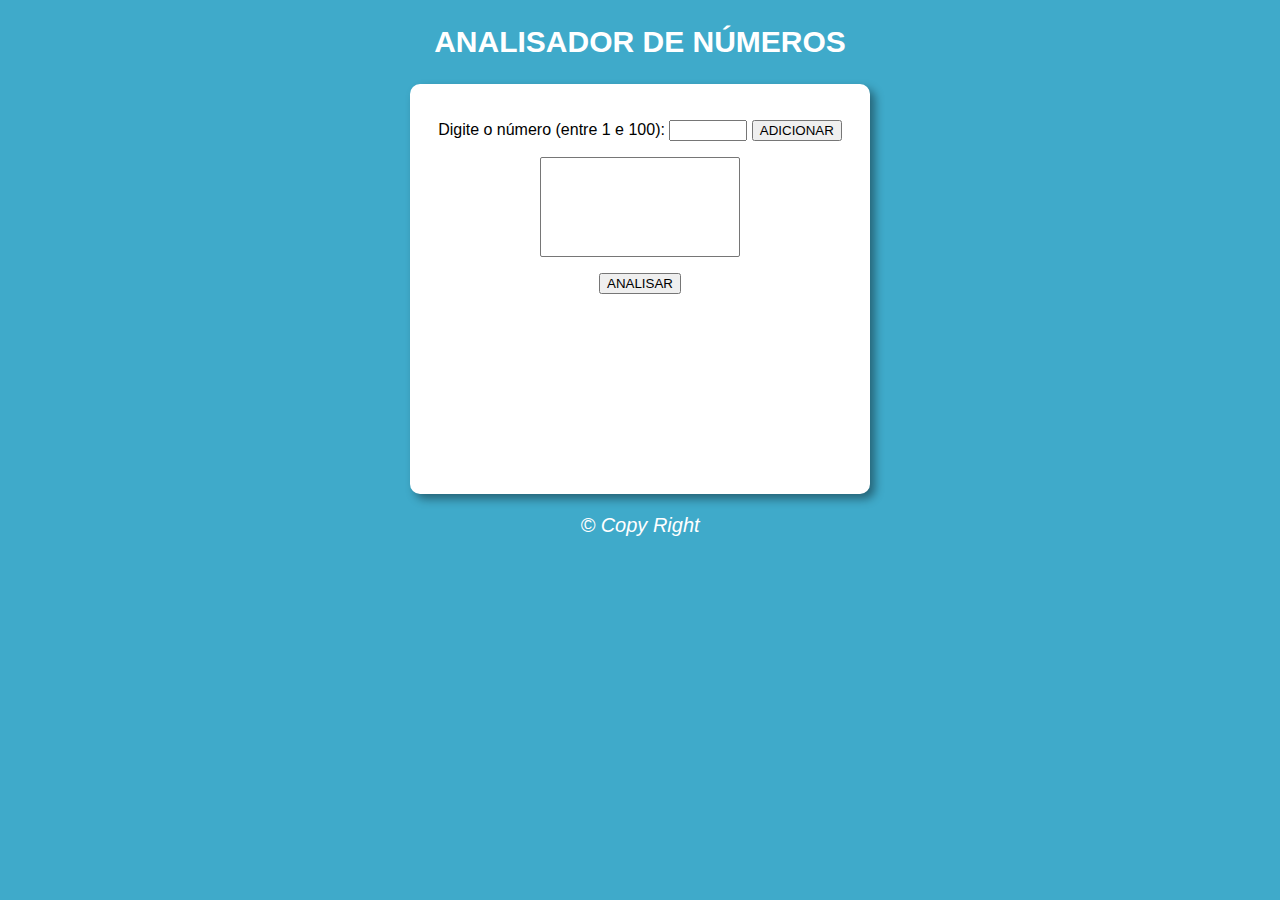
<file: Folder/Praticando/analisador.html>
<!DOCTYPE html>
<html lang="pt-br">
<head>
    <meta charset="UTF-8">
    <meta name="viewport" content="width=device-width, initial-scale=1.0">
    <title>Exercicio</title>
    <style>
        body{
            background-color: rgb(63, 170, 202);
            font: normal 15pt arial;
        }

        header{
            color: white;
            text-align: center;
        }
        
        section{
            background-color: white;
            border-radius: 10px;
            padding:20px;           
            width: 420px;            
            height: 370px;          
            margin: auto;
            box-shadow: 5px 5px 10px rgba(0, 0, 0, 0.411);
            text-align: center;
            font-size: 16px;
        }
        
        footer{
            color: white;
            text-align: center;
            font-style: italic;
        }

        #txtn{
            width: 70px;
            text-align: center;
        }

        .valores{
            width: 200px;
            height: 100px;
            text-align: center;
            margin-bottom: 15px;            
        }

        .res{
            text-align: center;
            margin-top: 20px;            
            height: 100px;
            padding: auto;                     
        }      
    </style>
</head>
<body>
   <header>
        <h2>ANALISADOR DE NÚMEROS</h2>
    </header>
    <section>
        <P>Digite o número (entre 1 e 100): <input type="number" id="txtn">
        <input type="button" value="ADICIONAR" onclick="adicionar()"></P>
        <div class="caixa">
            <select name="valores" class="valores" size="5"></select>
        </div>
            <input type="button" value="ANALISAR" onclick="analisar()">
        <div class="res"></div>
    </section>
    <footer>
        <p>&copy; Copy Right</p>
    </footer>
    <script>
        let v1 = []
        let res = document.querySelector('div.res')
        
        function adicionar(){
            let txtn = document.getElementById('txtn')
            let n = Number(txtn.value)
            let tab = document.querySelector('select.valores')        
            let i = v1.includes(n)
            txtn.value = ''
            txtn.focus()

            if (n == 0 || n > 100 || n < 0){
                window.alert('Adicione um número entre 1 e 100.')
            } else if (i == false){                    
                v1.push(n)
                let item = document.createElement('option')
                item.text = `Valor ${n} adicionado`
                tab.appendChild(item)
                res.innerHTML = ''
            } else{
                window.alert('Este número já foi adicionado.')
            } 
            console.log(v1)
            return v1           
        } 
        
        function analisar(){
            let maior = v1[0]
            let menor = v1[0]           
            if(v1.length == 0){
                res.innerHTML = 'Adicione valores'
            } else {                                
                /*Array.min = function(array){
                    return Math.min.apply(Math, array)
                }
                Array.max = function(array){
                    return Math.max.apply(Math, array)
                }*/
                for(let pos in v1){
                    if(v1[pos] > maior)
                        maior = v1[pos]
                    if(v1[pos] < menor)
                        menor = v1[pos]
                }
                let soma = 0
                for(let pos in v1){
                    soma += v1[pos]
                }                       
                res.innerHTML = `
                <p> Ao todo temos ${v1.length} números cadastrados.</p> 
                <p> O maior valor informado foi ${maior}. </p>
                <p> O menor valor informado foi ${menor}. </p> 
                <p> Somando todos os valores temos ${soma}.</p>
                <p> A média dos valores digitados é ${(soma/v1.length).toFixed(1)}.</p>`
            }
        }
    </script>
</body>
</html>
</file>
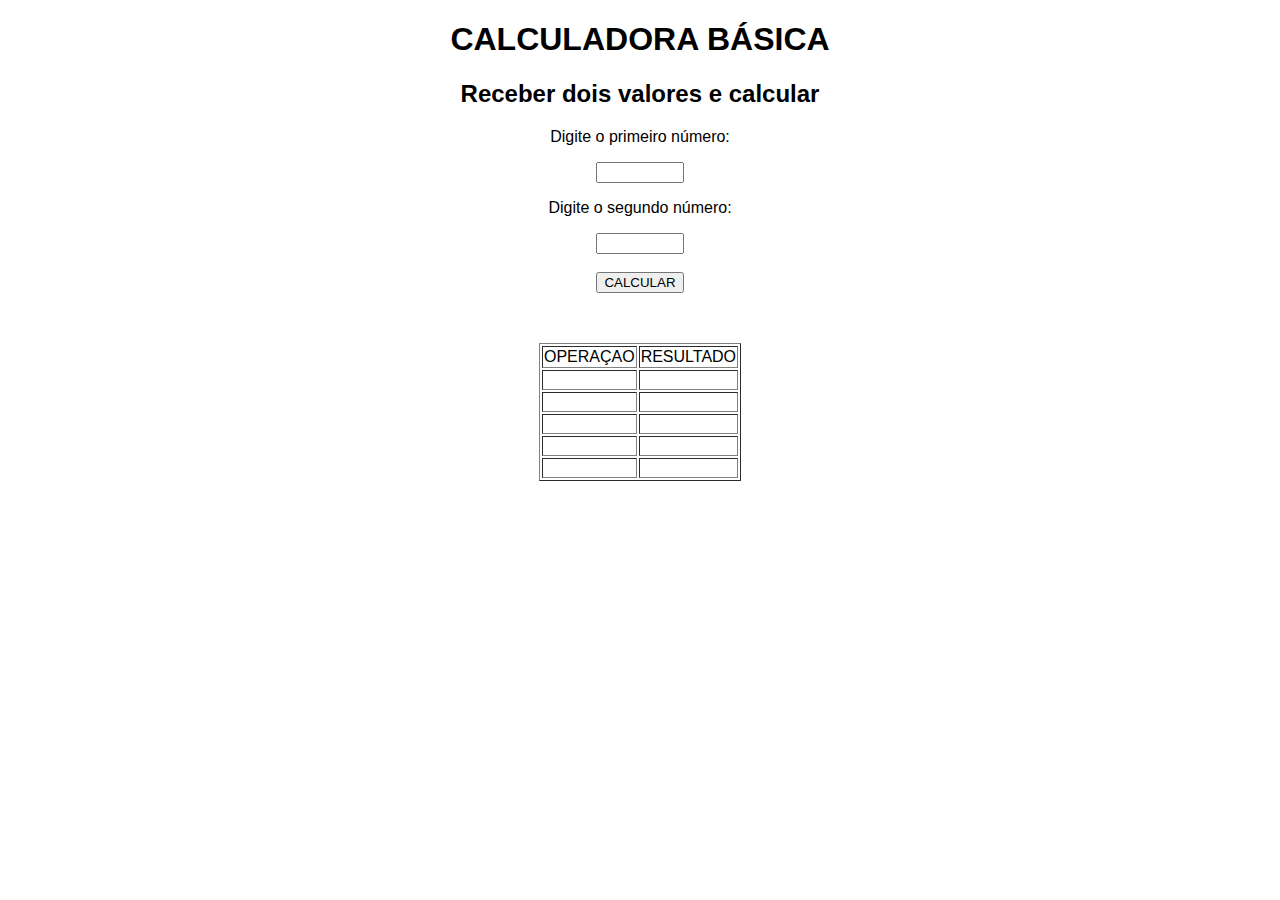
<file: Folder/Praticando/calculadora.html>
<!DOCTYPE html>
<html lang="pt-br">
<head>
    <meta charset="UTF-8">
    <meta name="viewport" content="width=device-width, initial-scale=1.0">
    <title>EXERCICIO</title>
    <style>
        body{
            font-family: 'Franklin Gothic Medium', 'Arial Narrow', Arial, sans-serif;
            text-align: center;
        }

        .tabela{
            margin-top: 50px;
            display: inline-flex;        
        }

        .n1{
            text-align: center;
            width: 80px;
        }

        .n2{
            text-align: center;
            width: 80px;
        }
    </style>
</head>
<body>
    <header>
        <h1>CALCULADORA BÁSICA</h1>
    </header>
    <nav>
        <h2>Receber dois valores e calcular</h2>
        <p>Digite o primeiro número:</p>
        <input type="number" class="n1">        
        <p>Digite o segundo número:</p>
        <input type="number" class="n2"></br></br>
        <input type="button" value="CALCULAR" class="button2" onclick="ck()">
    </nav>
    <div class="tabela">
        <table border="1">
            <tr>
                <td>OPERAÇAO</td>                
                <td>RESULTADO</td>
            </tr>
            <tr>                
                <td class="num"><p></p></td>
                <td class="res1"></td>
            </tr> 
            <tr>
                <td class="num"><p></p></td>
                <td class="res2"></td>
            </tr>
            <tr>
                <td class="num"><p></p></td>
                <td class="res3"></td>
            </tr> 
            <tr>
                <td class="num"><p></p></td>
                <td class="res4"></td>
            </tr> 
            <tr>
                <td class="num"><p></p></td>
                <td class="res5"></td>
            </tr>              
        </table>
    </div>
    <!-- Link: http://docente.ifrn.edu.br/brunogurgel/disciplinas/2013/desweb/exercicios/lista3-javascript.pdf -->
    <script>     
        
        function ck(){  
            let n1 = document.querySelector('input.n1')
            let num1 = Number(n1.value)

            let n2 = document.querySelector('input.n2')        
            let num2 = Number(n2.value)

            let soma = num1 + num2
            let res1 = document.getElementsByClassName('res1')[0]
            res1.innerHTML = (soma)
            let valor1 = document.getElementsByClassName('num')[0]   
            valor1.innerHTML= (num1+ " + " +num2)          

            let subt = num1 - num2
            let res2 = document.getElementsByClassName('res2')[0]
            res2.innerHTML = (subt)
            let valor2 = document.getElementsByClassName('num')[1]    
            valor2.innerHTML= (num1+ " - " +num2)

            let mult = num1 * num2
            let res3 = document.getElementsByClassName('res3')[0]
            res3.innerHTML = (mult)
            let valor3 = document.getElementsByClassName('num')[2]    
            valor3.innerHTML= (num1+ " * " +num2)

            let divi = num1 / num2
            let res4 = document.getElementsByClassName('res4')[0]
            res4.innerHTML = (divi)
            let valor4 = document.getElementsByClassName('num')[3]    
            valor4.innerHTML= (num1+ " / " +num2)

            let resto = num1 % num2
            let res5 = document.getElementsByClassName('res5')[0]
            res5.innerHTML = (resto)
            let valor5 = document.getElementsByClassName('num')[4]    
            valor5.innerHTML= (num1+ " % " +num2)  

                     
        }
    </script>
</body>
</html>
</file>
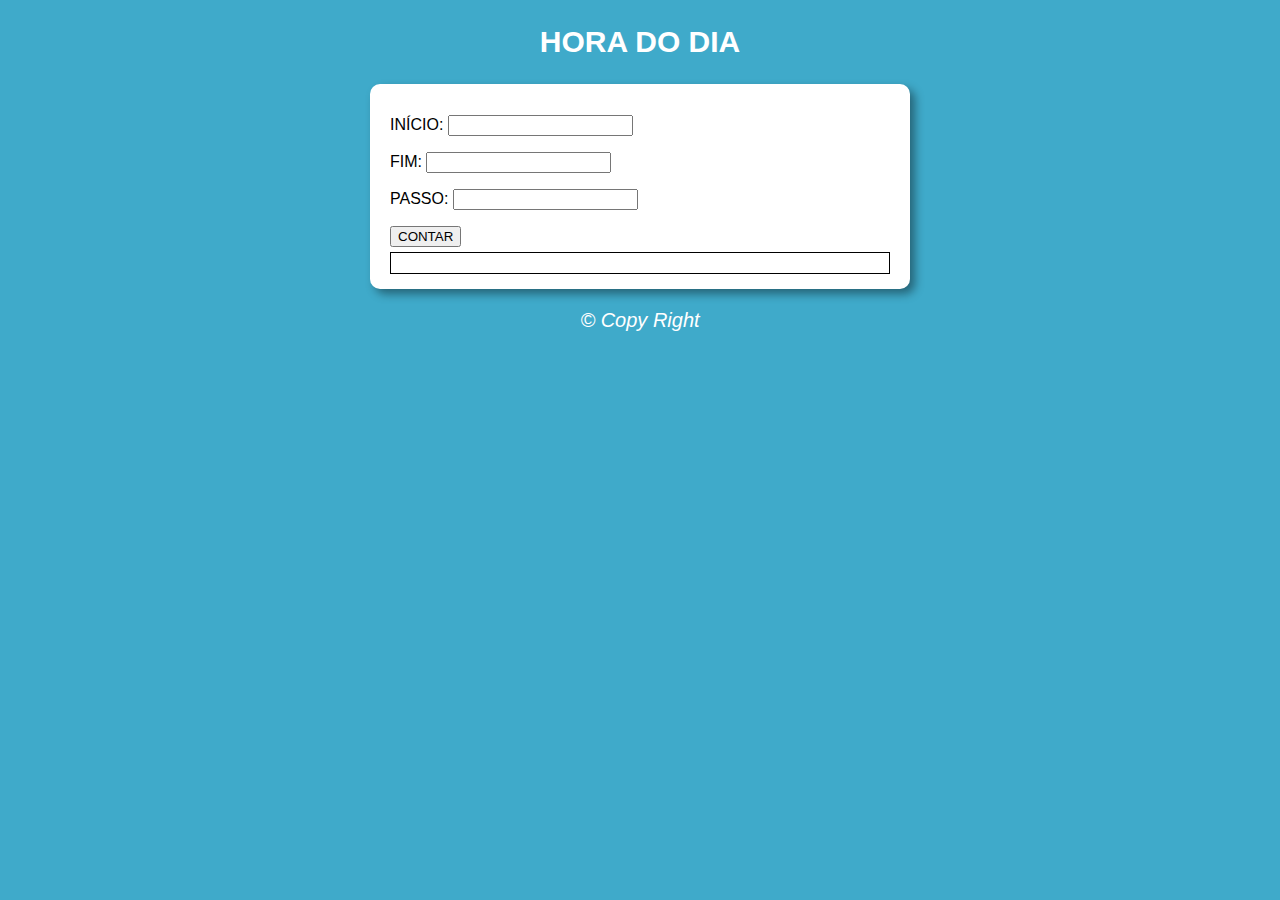
<file: Folder/Praticando/passo.html>
<!DOCTYPE html>
<html lang="pt-br">
<head>
    <meta charset="UTF-8">
    <meta name="viewport" content="width=device-width, initial-scale=1.0">
    <title>Exercicio</title>
    <style>
        body{
            background-color: rgb(63, 170, 202);
            font: normal 15pt arial;
        }

        header{
            color: white;
            text-align: center;
        }
        
        section{
            background-color: white;
            border-radius: 10px;
            padding: 15px 20px;
            width: 500px;
            margin: auto;
            box-shadow: 5px 5px 10px rgba(0, 0, 0, 0.411);
            text-align: left;
            font-size: 16px;
        }
        
        footer{
            color: white;
            text-align: center;
            font-style: italic;
        }

        .res{
            border: 1px solid black;
            padding: 10px;
            margin-top: 5px;
        }


    </style>
</head>
<body>
   <header>
        <h2>HORA DO DIA</h2>
    </header>
    <section>
        
        <P>INÍCIO: <input type="number" class="inicio"></P>
        <P>FIM: <input type="number" class="fim"></P> 
        <P>PASSO: <input type="number" class="passo"></P>
        <input type="button" value="CONTAR" onclick="contar()">

        <div class="res"></div>

    </section>
    <footer>
        <p>&copy; Copy Right</p>
    </footer>
    <script>
        function contar(){
            let ini = document.querySelector('input.inicio')
            let fim = document.querySelector('input.fim')
            let passo = document.querySelector('input.passo')
            let res = document.querySelector('div.res')
           
            if (ini.value.length == 0 || fim.value.length == 0 || passo.value.length == 0 ){
                //window.alert('[ERRO] Faltam dados')
                res.innerHTML = 'Impossível contar!'
            } else {
                res.innerHTML = 'Contando: <br>'
                let i = Number(ini.value)
                let f = Number(fim.value)
                let p = Number(passo.value)
                
                if(i < f){
                    // Contagem progressiva
                for(let c = i; c <= f; c += p){
                    res.innerHTML += ` ${c} \u{1F449} `
                    }
                } else {
                    // Contagem regressiva
                    for(let c = i; c >= f; c -=p)
                    res.innerHTML += ` ${c} \u{1F449} `
                }
                res.innerHTML += ' \u{1F3C1}'
            }
        }
    </script>
</body>
</html>
</file>
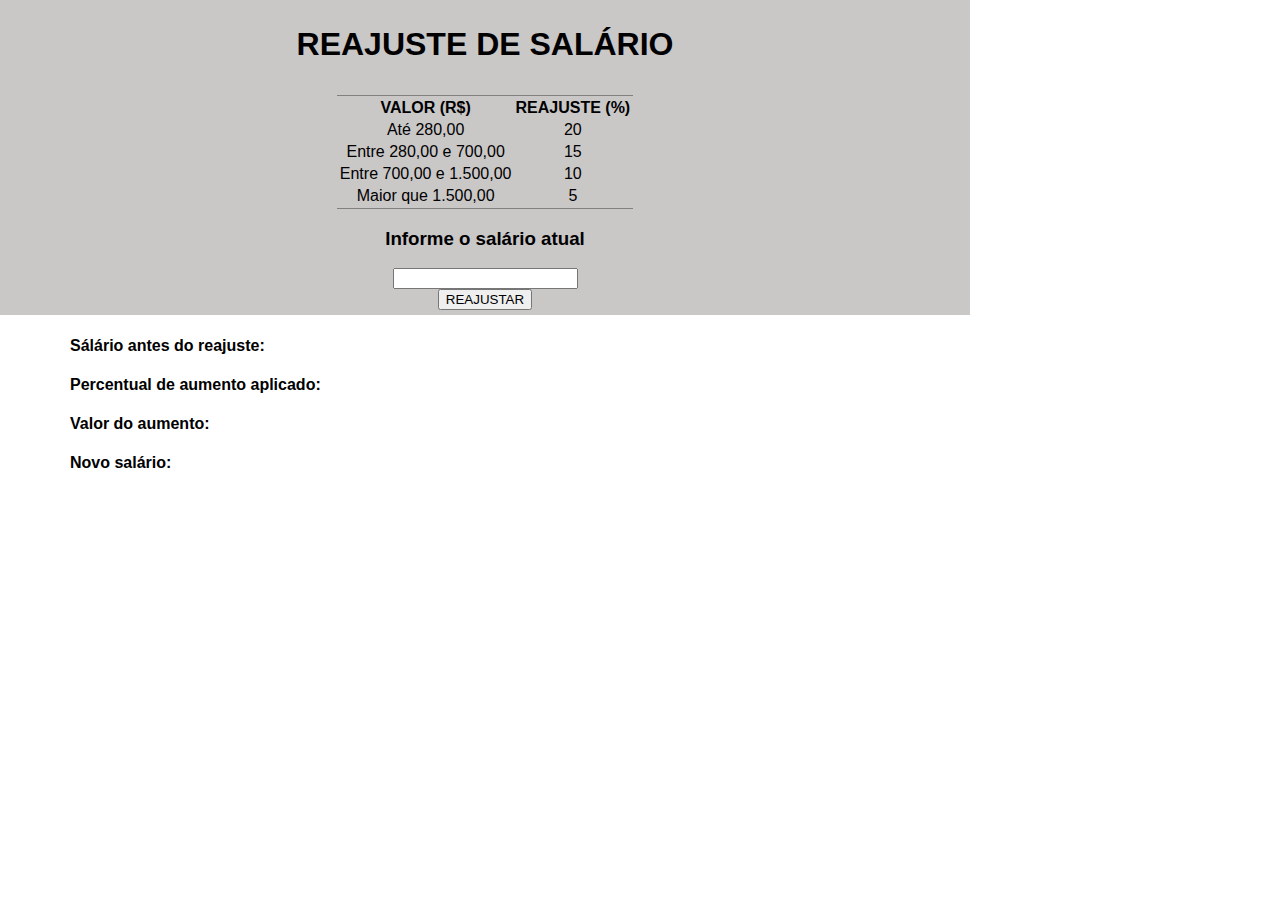
<file: Folder/Praticando/reajunte_salario.html>
<!DOCTYPE html>
<html lang="PT-BR">
<head>
    <meta charset="UTF-8">
    <meta name="viewport" content="width=device-width, initial-scale=1.0">
    <title>EXERCICIO</title>
    <style>
        body{
            font-family: Arial, Helvetica, sans-serif;
            margin: 0;
        }
        header, nav {
            display: flex;
            flex-direction: column;
            align-items: center;
            justify-content: center;
            text-align: center;
            background-color: rgb(202, 199, 199);
            padding: 5px;
            width: 75%;
        }

        .ajuste{
            margin-left: 70px;
        }

    </style>
</head>
<body>
    <header>
        <h1>REAJUSTE DE SALÁRIO</h1>
    </header>
    <Nav>
        <table frame="hsides">
            <tr>
                <th>VALOR (R$)</th>
                <th>REAJUSTE (%)</th>
            </tr>
            <tr>
                <td>Até 280,00 </td>
                <td>20</td>
            </tr>
            <tr>
                <td>Entre 280,00 e 700,00</td>
                <td>15</td>
                
            </tr>
            <tr>
                <td>Entre 700,00 e 1.500,00</td>
                <td>10</td>
            </tr>
            <tr>
                <td>Maior que 1.500,00</td>
                <td>5</td>
            </tr>
        </table>
        <h3>Informe o salário atual</h3>
        <input type="text" class="salario">
        <input type="button" value="REAJUSTAR" onclick="calcular()">
    </Nav>
    <div class="ajuste">
        <h4 class="c1">Sálário antes do reajuste: </h4>
        <h4 class="c2">Percentual de aumento aplicado: </h4>
        <h4 class="c3">Valor do aumento: </h4>
        <h4 class="c4">Novo salário: </h4>
    </div>
    <footer>
        <!-- Link: http://docente.ifrn.edu.br/brunogurgel/disciplinas/2013/desweb/exercicios/lista3-javascript.pdf -->
    </footer>
    <script>
        function calcular(){
            let salario = document.querySelector('input.salario')
            let valor = Number(salario.value).toFixed(2)
            
            
            if(valor <= 280){                
                let c1 = document.querySelector('h4.c1')                
                c1.innerHTML += 'R$ ' + valor
                let c2 = document.querySelector('h4.c2')                
                c2.innerHTML += '20%'
                let c3 = document.querySelector('h4.c3')                
                let cc3 = valor * 0.2
                c3.innerHTML += 'R$ ' + cc3
                let a1 = valor * 1.2
                let c4 = document.querySelector('h4.c4')                
                c4.innerHTML += 'R$ ' + a1
            } else if (valor > 280 && valor <= 700) {
                let c1 = document.querySelector('h4.c1')                
                c1.innerHTML += 'R$ ' + valor
                let c2 = document.querySelector('h4.c2')                
                c2.innerHTML += '15%'
                let c3 = document.querySelector('h4.c3')                
                let cc3 = valor * 0.15
                c3.innerHTML += 'R$ ' + cc3
                let a1 = valor * 1.15
                let c4 = document.querySelector('h4.c4')                
                c4.innerHTML += 'R$ ' + a1
            } else if (valor > 700 && valor <= 1500){
                let c1 = document.querySelector('h4.c1')                
                c1.innerHTML += 'R$ ' + valor
                let c2 = document.querySelector('h4.c2')                
                c2.innerHTML += '10%'
                let c3 = document.querySelector('h4.c3')                
                let cc3 = valor * 0.1
                c3.innerHTML += 'R$ ' + cc3
                let a1 = valor * 1.1
                let c4 = document.querySelector('h4.c4')                
                c4.innerHTML += 'R$ ' + a1
            } else {
                let c1 = document.querySelector('h4.c1')                
                c1.innerHTML += 'R$ ' + valor
                let c2 = document.querySelector('h4.c2')                
                c2.innerHTML += '5%'
                let c3 = document.querySelector('h4.c3')                
                let cc3 = valor * 0.05
                c3.innerHTML += 'R$ ' + cc3
                let a1 = valor * 1.05
                let c4 = document.querySelector('h4.c4')                
                c4.innerHTML += 'R$ ' + a1
            
            }        

        }
    </script>
</body>
</html>
</file>
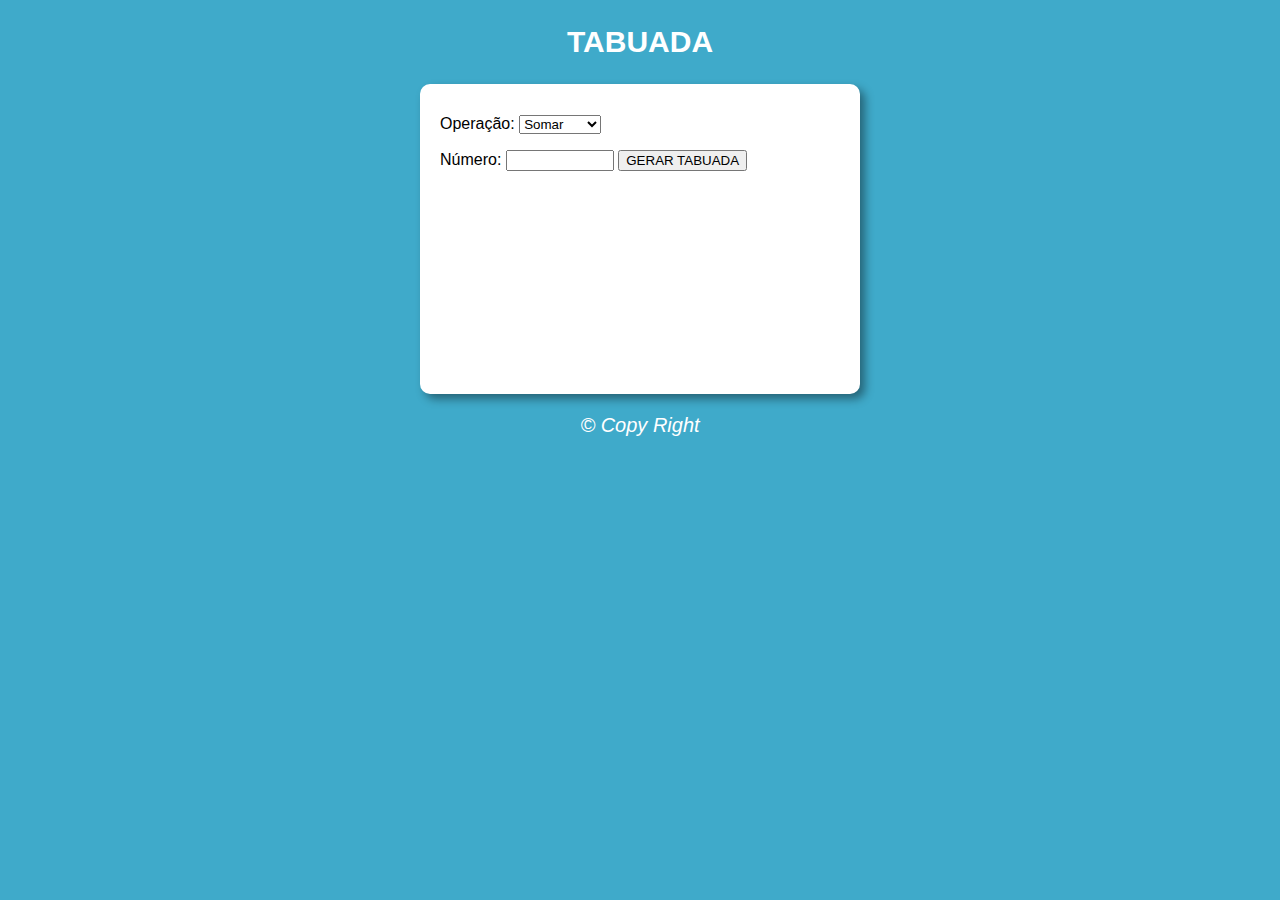
<file: Folder/Praticando/tabuada.html>
<!DOCTYPE html>
<html lang="pt-br">
<head>
    <meta charset="UTF-8">
    <meta name="viewport" content="width=device-width, initial-scale=1.0">
    <title>Exercicio</title>
    <style>
        body{
            background-color: rgb(63, 170, 202);
            font: normal 15pt arial;
        }

        header{
            color: white;
            text-align: center;
        }
        
        section{
            background-color: white;
            border-radius: 10px;
            padding: 15px 20px;
            width: 400px;
            height: 280px;
            margin: auto;
            box-shadow: 5px 5px 10px rgba(0, 0, 0, 0.411);
            text-align: left;
            font-size: 16px;
        }
        
        footer{
            color: white;
            text-align: center;
            font-style: italic;
        }

        .txtn{
            width: 100px;
            text-align: center;
        }

        .res{
            text-align: center;
            margin-top: 20px;            
            height: 50px;
        }      


    </style>
</head>
<body>
   <header>
        <h2>TABUADA</h2>
    </header>
    <section>
        
        <P>Operação: <select id="opcao">            
            <option value="Somar">Somar</option>
            <option value="Subtrair">Subtrair</option>
            <option value="Multiplicar">Multiplicar</option>
            <option value="Dividir">Dividir</option>
        </select></P>
        
        <P>Número: <input type="number" class="txtn">       
        <input type="button" value="GERAR TABUADA" onclick="mostrar()"></P>

        <div class="res"></div>

    </section>
    <footer>
        <p>&copy; Copy Right</p>
    </footer>
    <script>
        function mostrar(){
            let txtn = document.querySelector('input.txtn')           
            let select = document.getElementById('opcao')
            let op = select.options[select.selectedIndex].value
            let res = document.querySelector('div.res')
            let n = Number(txtn.value)
            let i = 1
           
            if (txtn.value.length == 0){
            res.innerHTML = ('Digite um número')
            } else if(op == 'Somar'){
                res.innerHTML = ''
                for(let c = i; c <= 10; c++){                
                res.innerHTML += (`${n} + ${c} = ${n+c} </br>`)}
            } else if (op == 'Subtrair'){
                res.innerHTML = ''
                for(let c = i; c <= 10; c++){                
                res.innerHTML += (`${n} - ${c} = ${n-c} </br>`)}            
            } else if (op == 'Multiplicar'){
                res.innerHTML = ''
                for(let c = i; c <= 10; c++){                
                res.innerHTML += (`${n} x ${c} = ${n*c} </br>`)}
            } else {
                res.innerHTML = ''
                for(let c = i; c <= 10; c++){ 
                let d = n/c               
                res.innerHTML += (`${n} / ${c} = ${d.toFixed(1)} </br>`)}
            }      
                  
        }
    </script>
</body>
</html>
</file>
<file: style.css>
body{
    margin: 0px;
    background-color: rgba(0, 0, 0, 0.034);
    display: flex;
    flex-direction: column;
    align-items: center;
}

header{
    box-shadow: 0px 0px 20px rgba(0, 0, 0, 0.123);
    display: flex;
    justify-content: center;
    background-color: #f0f0f0;
    position: fixed;
    z-index: 100;
    width: 100%;
}

.container{
    display: flex;
    width: 85%;
    max-width: 980px;
}

h1, h2, p{
    margin: 0px;
}

.logo{
    /* position: relative; */
    width: 30%;
    /* border: red solid 1px; */
    display: flex;
    justify-content: left;
    padding: 10px 0 10px 40px;
    /* margin-left: 20px; */
}

.logo a img{
    width: 35px;
}

.logo a img:hover{
    transform: rotate(20deg);
    transition: transform 0.2s;
}

.menu{
    width: 70%;
    /* border: red solid 1px; */
    display: flex;
    justify-content: right;
    padding: 10px 40px 10px 0;
    /* margin-right: 20px; */
}

.contato, .sobre-mim, .projetos{
    font-family: 'Segoe UI', Tahoma, Geneva, Verdana, sans-serif;
    color: #706f6b;
    font-size: 14px;
    display: flex;
    align-items: center;
    padding-left: 30px;
}

.contato a{
    text-decoration: none;
    color: #706f6b;
}
.contato a:hover{
    color: #eb9e6e;
}

.sobre-mim a{
    text-decoration: none;
    color: #706f6b;
}
.sobre-mim a:hover{
    color: #eb9e6e;
}

.projetos a{
    text-decoration: none;
    color: #706f6b;
}
.projetos a:hover{
    color: #eb9e6e;
}

main{
    box-shadow: 0px 0px 20px rgba(0, 0, 0, 0.123);
    background-color: white;
    margin: 0px auto;
    width: 85%;
    max-width: 980px;
    height: 2650px;
    padding-top: 120px;

}

#inicio{
    border: #706f6b solid 2px;
    margin: 0px 40px 50px 40px;
    height: 420px;
    position: relative;
}

.texto-apresentacao{
    position: relative;
    margin: 285px 0 0 30px;
    z-index: 2;
}

.home1{
    font-family: 'Segoe UI', Tahoma, Geneva, Verdana, sans-serif;
    color: #706f6b;
}

.home2{
    font-family: 'Segoe UI', Tahoma, Geneva, Verdana, sans-serif;
    /* color: #eb9e6e; */
    background-image: linear-gradient(to right, #eb6e6e 5%, #eb9e6e 15%);
  /* agora colocamos o fundo gradiente dentro do texto com essa propriedade */
  background-clip: text;
  -webkit-background-clip: text;
  /* a cor do texto deve estar como transparent */
  color: transparent;
    font-size: 32px;
}

.sticker{
    position: absolute;
    top: -30px;
    right: -20px;
    /* height: 420px; */
    /* max-height: 495px; */
    z-index: 0;
}

.texto-terminal{
    font-family: 'Courier New', Courier, monospace;
    color: white;
    position: absolute;
    top: 30px;
    right: 430px;
    z-index: 5;
}


#sobre-mim{
    margin: 0px 40px;
    padding-top: 70px;
    /* height: 500px; */
    /* border: red solid 1px; */
    display: flex;
    flex-direction: row;
}

.coluna1{
    display: flex;
    flex-direction: column;
    width: 60%;
    position: relative;
    /* border:blue solid 1px; */
}

.area-texto{
    /* border: red solid 1px; */
    position: relative;
    padding: 40px 0 0 30px;
    height: 60%;
}

.area-texto p{
    font-family: 'Segoe UI', Tahoma, Geneva, Verdana, sans-serif;
    color: #706f6b;
    font-size: 15px;
    padding-bottom: 10px;
    /* font-weight: bolder; */
    /* display: flex; */
}

.preparacao{
    box-shadow: 0px 0px 20px rgba(0, 0, 0, 0.123);
    background-color: #efe8e1;
    margin: 20px 0 0 -50px;
    padding: 30px 0 50px 50px;
    display: flex;
    flex-direction: column;
    width: 150%;
    height: 20%;
    position: relative;
    z-index: 0;
    height: 80px;
}

.preparacao div{
    display: flex;
    margin: 10px 0 20px 40px;
}

.preparacao div img{
    margin-right: 15px;
}

.preparacao p {
    font-family: 'Segoe UI', Tahoma, Geneva, Verdana, sans-serif;
    color: #706f6b;
    font-weight: bolder;
    font-size: 15px;
}

.preparacao p:hover{
    color: #eb9e6e;
}

.preparacao a{
    text-decoration: none;
    color: #706f6b;
}

.preparacao h1{
    color: #706f6b;
}

.conhecimento{
    box-shadow: 0px 0px 20px rgba(0, 0, 0, 0.123);
    background-color: #eb9e6e;
    height: 100px;
    display: flex;
    flex-direction: column;
    justify-content: space-around;
    width: 100%;
    height: 20%;
    margin: -50px 0px 0 30px;
    padding: 30px 50px;
    position: relative;
    z-index: 2; 
}

.conhecimento p, h1{
    font-family: 'Segoe UI', Tahoma, Geneva, Verdana, sans-serif;
    color: white;
    font-weight: bolder;
    font-size: 15px;
}

.conhecimento div{
    display: flex;
    flex-direction: row;
    justify-content: space-around;
    align-items: center;
    padding-top: 5px;
}

.conhecimento  div div p{
    color: white;
    padding-left: 10px;
}

.imagem{
    height: 35px;
}

.coluna2{
    box-shadow: 0px 0px 20px rgba(0, 0, 0, 0.123);
    background-color: #706f6b;
    margin: 50px -50px -20px 50px;
    width: 40%;
    position: relative;
    z-index: 1;
}

.foto img{
    width: 250px;
    margin: -40px 0 0 -40px;
}

.dados{
    margin: 20px 0 0 30px;
}

.local, .seta{
    display: flex;
    margin-bottom: 5px;
}

.local img{
    width: 18px;
    height: 18px;
    padding-right: 5px; 
}
.local p{
    font-family: 'Segoe UI', Tahoma, Geneva, Verdana, sans-serif;
    color: white;
    font-variant: small-caps;
    font-size: 14px;
}

.seta img{
    width: 18px;
    height: 18px;
    padding-right: 5px; 
}
.seta p{
    font-family: 'Segoe UI', Tahoma, Geneva, Verdana, sans-serif;
    color: white;
    font-variant: small-caps;
    font-size: 14px;
}

.marcadagua{
    font-family: 'Segoe UI', Tahoma, Geneva, Verdana, sans-serif;
    font-weight: bolder;
    font-size: 80px;
    z-index: -1;
    white-space: nowrap;
}

.title-sobre-mim{
    transform: rotate(270deg);
    color: rgba(255, 255, 255, 0.1);
    width: 60%;
    margin-left: 60%;
}

#projetos{
    padding-top: 100px;
    position: relative;
    display: flex;
    flex-direction: column;
    gap: 50px;
}

.projeto{
    margin: 0 70px;
    display: flex;
    /* justify-content: start; */
    flex-direction: row;
    font-family: 'Segoe UI', Tahoma, Geneva, Verdana, sans-serif;
    color: #706f6b;
}

.img-projeto{
    box-shadow: 0px 0px 20px rgba(0, 0, 0, 0.123);
    /* display: flex;
    justify-content: center;
    align-items: center; */
    height: 100px; 
}

.img-projeto:hover{
    filter: contrast(0.7);
    transition: filter 0.5s;
}

.img-projeto img{
    /* object-fit: cover; */
    height: 100px;
}

.info-projeto{
    display: flex;
    flex-direction: column;
    gap: 10px;
}

.info-projeto h3 {
    /* border: #706f6b 1px solid; */
    padding-left: 20px;
    margin: 0;
}

.box-dados{
    display: flex;
    flex-direction: row;
    padding-left: 20px;
}

.descricao{
    text-align: justify;
    padding-right: 20px;
}

.descricao > p{
    font-size: 14px;
}

.botoes-projetos{
    display: flex;
    /* justify-content: center; */
    padding-top: 5px;
    flex-direction: column;
    gap: 10px;
}

.botoes-projetos button{
    width: 100%;
    height: 25px;
    background-color: #eb9e6e;
    border: none;
    border-radius: 5px;
    color: #ffffff;
    font-size: 12px;
    cursor: pointer;
}

.botoes-projetos button:hover{
    background-color:#8b8a86;
    transition: background-color 0.5s ease-in-out;
}

.container-exercicios{
    display: flex;
    flex-flow: row wrap;
    justify-content: center;
    text-align: center;
    position: absolute;
}

.title-projetos{
    color: #eb6e6e21;
    z-index: 5;
    display: flex;
    justify-content: center;
    align-items: center;
    padding: 120px 0px;
    border: #706f6b solid 2px;
    margin: 0px 40px;
    /* background-color: #ffffff; */
    /* box-shadow: 0px 0px 20px rgba(0, 0, 0, 0.123); */
    /* width: 102%; */
}

.p1, .p2, .p3, .p4, .p5, .p6, .p7, .p8, .p9, .p10, .p11, .p12, .p13, .p14, .p15{
    font-family: 'Segoe UI', Tahoma, Geneva, Verdana, sans-serif;
    display: flex;
    align-items: center;
    font-weight: bold;
    height: 35px;
    /* border: red solid 1px; */
}

.p1{
    font-size: 20%;
    width: 90%;
    justify-content: center;
}
.p1 a{
    text-decoration: none;
    color: #a69a81;
}
.p1 a:hover{
    font-size: 102%;
    transition: font-size 0.1s;
}

.p2{
    font-size: 20%;
    width: 35%;
    justify-content: end;
}
.p2 a{
    text-decoration: none;
    color: #eb9e6e;
}
.p2 a:hover{
    font-size: 102%;
    transition: font-size 0.1s;
}

.p3{
    font-size: 35%;
    width: 20%;
    justify-content: center;
}
.p3 a{
    text-decoration: none;
    color: #706f6b;
}
.p3 a:hover{
    font-size: 102%;
    transition: font-size 0.1s;
}

.p4{
    font-size: 20%;
    width: 35%;
    justify-content: start;
}
.p4 a{
    text-decoration: none;
    color: #eb6e6e;
}
.p4 a:hover{
    font-size: 102%;
    transition: font-size 0.2s;
}

.p5{
    font-size: 20%;
    width: 20%;
    justify-content: end;
}
.p5 a{
    text-decoration: none;
    color: #eb6e6e;
}
.p5 a:hover{
    font-size: 102%;
    transition: font-size 0.2s;
}

.p6{
    font-size: 35%;
    width: 20%;
    justify-content: center;
}
.p6 a{
    text-decoration: none;
    color: #eb9e6e;
}
.p6 a:hover{
    font-size: 102%;
    transition: font-size 0.2s;
}

.p7{
    font-size: 28%;
    width: 20%;
    justify-content: center;
}
.p7 a{
    text-decoration: none;
    color: #a69a81;
}
.p7 a:hover{
    font-size: 102%;
    transition: font-size 0.2s;
}

.p8{
    font-size: 20%;
    width: 20%;
    justify-content: start;
}
.p8 a{
    text-decoration: none;
    color: #eb9e6e;
}
.p8 a:hover{
    font-size: 102%;
    transition: font-size 0.2s;
}

.p9{
    font-size: 20%;
    width: 30%;
    justify-content: end;
}
.p9 a{
    text-decoration: none;
    color: #a69a81;
}
.p9 a:hover{
    font-size: 102%;
    transition: font-size 0.2s;
}

.p10{
    font-size: 35%;
    width: 30%;
    justify-content: center;
}
.p10 a{
    text-decoration: none;
    color:#eb6e6e;
}
.p10 a:hover{
    font-size: 102%;
    transition: font-size 0.2s;
}

.p11{
    font-size: 20%;
    width: 30%;
    justify-content: start;
}
.p11 a{
    text-decoration: none;
    color: #706f6b;
}
.p11 a:hover{
    font-size: 102%;
    transition: font-size 0.2s;
}

.p12{
    font-size: 20%;
    width: 35%;
    justify-content: end;
}
.p12 a{
    text-decoration: none;
    color: #eb9e6e;
}
.p12 a:hover{
    font-size: 102%;
    transition: font-size 0.2s;
}

.p13{
    font-size: 35%;
    width: 20%;
    justify-content: center;
}
.p13 a{
    text-decoration: none;
    color: #a69a81;
}
.p13 a:hover{
    font-size: 102%;
    transition: font-size 0.2s;
}

.p14{
    font-size: 20%;
    width: 35%;
    justify-content: start;
}
.p14 a{
    text-decoration: none;
    color:#eb6e6e;
}
.p14 a:hover{
    font-size: 102%;
    transition: font-size 0.2s;
}

.p15{
    font-size: 20%;
    width: 90%;
    justify-content: center;
}
.p15 a{
    text-decoration: none;
    color: #706f6b;
}
.p15 a:hover{
    font-size: 102%;
    transition: font-size 0.2s;
}

#contato{
    padding-top: 200px;
    /* border: red solid 1px; */
}

.container-contato{
    box-shadow: 0px 0px 20px rgba(0, 0, 0, 0.123);
    /* padding: 100px 0px; */
    background-color: #ecb795;
    width: 102%;
    margin-left: -10px;
    display: flex;
    justify-content: center;
}

.box{
    display: flex;
    flex-direction: column;
    justify-content: center;
    align-items: center;
    background-color: #706f6b;
    width: 50%;
    padding: 100px 0 30px 0;
    margin: -30px 0 -30px 0;
    box-shadow: 0px 0px 20px rgba(0, 0, 0, 0.123);
}

.sticker2{
    border: rgb(255, 255, 255) solid 10px;
    border-radius: 200px;
    border-style: outset;
    display: flex;
    justify-content: center;
    align-items: center;
    /* position: absolute;
    top: 0px; */
    margin-top: -180px;
    box-shadow: 0px 0px 20px rgba(0, 0, 0, 0.123);
}

.sticker2 img{
    border-radius: 200px;
    width: 170px;
}

.email{
    /* position: relative; */
    margin: 10px 0;
    display: flex;
    flex-direction: column;
    /* justify-items: center; */
    align-items: center;
}

.email img{
    width: 120px;
    margin-bottom: -12px;
    z-index: 2;
    /* position: absolute; */
    /* left: -40px; */
    /* top: -15px; */
}

.email p{
    background-color: #8b8a86;
    box-shadow: 0px 0px 20px rgba(0, 0, 0, 0.123);;
    border-radius: 8px;
    text-align: center;
    padding: 20px 0;
    width: 170%;
    font-family: 'Segoe UI', Tahoma, Geneva, Verdana, sans-serif;
    color: #ffffff;
    font-weight: bold;
}

.redes-sociais{
    margin: 10px 0;
}

.linkedin, .github{
    width: 70px;
    filter: invert(1);
}

.linkedin{
    margin-right: 15px;
}

.linkedin:hover{
    transform: rotate(10deg);
}

.github:hover{
    transform: rotate(-10deg);
}

footer{
    box-shadow: 0px 0px 20px rgba(0, 0, 0, 0.123);
    display: flex;
    justify-content: center;
    background-color: #f0f0f0;
    position: relative;
    bottom: 0px;
    z-index: 100;
    width: 100%;
    height: 55px;
    font-family: 'Segoe UI', Tahoma, Geneva, Verdana, sans-serif;
    color: #706f6b;
    font-variant: all-petite-caps;
}

@media screen and (max-width: 860px) {
    .sticker, .texto-terminal{
        display: none;
    }

    main{
        height: 2950px;
    }
    
    #inicio{
        background-image: url("./Folder/pictures/sticker-768px.png");
        background-size: cover;
        height: 500px;
    }
    .texto-apresentacao{
        margin: 80px 0 0 70px;
    }
    
    .home1{
        font-family: 'Courier New', Courier, monospace;
        color: white;
        font-size: 18px;
    }
    .home2{
        font-family: 'Courier New', Courier, monospace;
        color: #eb9e6e;
        font-size: 24px;
    }
    .title-sobre-mim{
        width: 80%;
        margin-left: 45%;
    }
    .email p{
        width: 150%;
        font-size: 14px;
    }
}

@media screen and (max-width:768px) {
    #inicio{
        background-image: url("./Folder/pictures/sticker-425px.png");
        background-size: cover;
        height: 400px;
    }
    main{
        height: 3000px;
    }
    .home1{
        font-size: 12px;
    }

    .home2{
        font-size: 18px;
    }

    .foto img{
        width: 200px;
    }

    .preparacao div a p, h1{
        font-size: 12px;
    }

    .conhecimento div div p{
        font-size: 12px;
    }

    .imagem{
        height: 25px;
    }
    .dados{
        margin-left: 10px;
    }
    .title-sobre-mim{
        width: 130%;
        margin-left: 20%;
    }
    .email p{
        width: 135%;
    }
}

@media screen and (max-width: 425px){
    header{
        display: none;
    } 
    main{
        padding-top: 0px;
        margin: 0px;
        height: 4670px;
    }

    #inicio{
        margin: 0px;
    }
    #sobre-mim{
        /* border: red solid 5px; */
        /* display: flex; */
        margin: 80px 0 0 0;
        flex-direction: column-reverse;
        position: relative;
    }

    .coluna1{
        /* border: blue solid 2px; */
        width: 100%;
    }
    
    .area-texto{
        padding: 40px 30px;
        text-align: justify;
    }
    
    .coluna2{
        width: 100%;
        margin-left: 0px;
        display: flex;
        flex-direction: column;
        justify-content: center;
        height: 170px;
    }
    
    .foto img{
        margin: -100px 0 0 0;
    }

    .coluna2 div{
        display: flex;
        justify-content: center;
    }
    .preparacao{
        margin: 0px 10px;
        padding: 20px 20px 50px 20px;
        width: 80%;

    }
    .preparacao div{
        margin: 10px 0 0 0px;
    }
    .conhecimento{
        margin: -20px 0 0 20px;
        padding: 20px;
        width: 80%;
        
    }

    .tecnologia > p{
        display: none;
    }
    .dados{
        display: flex;
        flex-direction: column;
        padding-bottom: 15px;
        margin-top: 20px;
    }
    .title-sobre-mim{
        transform: rotate(0deg);
        font-size: 65px;
        width: 100%;
        margin-left: 0%;
        margin-top: -130px;
        position: absolute;
    }
    .box{
        width: 100%;
        margin: 0 20px 0 30px;
    }
    .email p{
        width: 110%;
    }

    .projeto{
        flex-direction: column;
        gap: 20px;
    }

    .img-projeto{
        display: flex;
        justify-content: center;
    }

    .info-projeto{
        padding: 0;
    }

    .info-projeto h3{
        padding: 0;
        text-align: center;
    }

    .box-dados{
        flex-direction: column;
        padding: 0;
        gap: 10px;
    }

    .descricao{
        padding: 0;
    }

    .p1, .p2, .p3, .p4, .p5, .p6, .p7, .p8, .p9, .p10, .p11, .p12, .p13, .p14, .p15{
        flex-direction: column;
        width: 80%;
        font-size: 15px;
        justify-content: center;
        /* border: blue solid 1px; */
    }

    .marcadagua{
        font-size: 50px;
        padding: 250px 0px;
    }
    #contato{
        width: 100%;
    }

    .container-contato{
        margin-left: 0px;
        width: 100%;
    }

    .box{
        margin: 0 30px 0 30px;
    }
}
</file>
<file: Folder/Praticando/Banco de dados/main.css>
body{
    display: flex;
    justify-content: center;
    align-items: center;
    background-color: rgba(173, 195, 197, 0.829);
}

nav{
    margin-top: 40px;
    width: 100%;
    display: flex;
    flex-direction: column;
    align-items: center;
}

header{
    display: inline-table;
    text-align: center;
    background-color: rgba(255, 255, 255, 0.541);
    color: rgb(94, 137, 141);
    width: 80%;
    height: 50px;
    border-radius: 5px;
    box-shadow: 1px 1px 30px rgba(41, 45, 46, 0.4);
    box-shadow: tomato;
}

.title{
    font-family: fantasy;
    font-size: 20px;
}

.area-cadastro, .itens-cadastro{
    display: flex;
    align-items: center;
    justify-content: space-around;
    width: 80%;
    padding: 20px 0 40px 0;
    background-color: rgba(255, 255, 255, 0.541);
    margin-top: 10px;
    box-shadow: 1px 1px 30px rgba(41, 45, 46, 0.4);
    border-radius: 5px;
    font-size: 15px;
    font-family: 'Lucida Sans', 'Lucida Sans Regular', 'Lucida Grande', 'Lucida Sans Unicode', Geneva, Verdana, sans-serif;
    /* transition: box-shadow 0.3s ease-in-out; */
}

.area-cadastro > div > img {
    width: 200px;

}

.area-item{
    margin: 20px 0;
}

.item-produto, .item-cliente{
    margin: 10px;
}

.itens-cadastro{
    display: flex;
    flex-direction: column;
}

.info{
    display: flex;
    justify-content: space-around;
    width: 70%;
}

.caixa1, .caixa2 {
    display: flex;
    flex-direction: column;
    width: 200px;
    padding: 0 10px;
    justify-content: space-between;
    flex-grow: 1;
}

.botao-cadastro{
    display: flex;
    justify-content: space-between;
    width: 70%;
    margin: 20px 0;
}

.caixa3 {
    display: flex;
    width: 70%;
}

#button-continuar{
    margin-top: 20px;
    width: 120px;
}

table{
    border: 1px solid black;
    border-collapse: collapse;
}
tr th{
    border: 1px solid black;
    padding: 5px 20px;
}

.ocultar{
    display: none;
}

footer{
    text-align: center;
    height: 100%;
}

footer > p{
    font-family: 'Lucida Sans', 'Lucida Sans Regular', 'Lucida Grande', 'Lucida Sans Unicode', Geneva, Verdana, sans-serif;
    font-size: 10px; 
    margin-top: 25px;
    
}
</file>
<file: Folder/Praticando/Projeto 1 - Tocar bateria/style.css>
* {
    margin: 0;
    padding: 0;
    box-sizing: border-box;
}
body {
    display: flex;
    min-height: 100vh;
    justify-content: center;
    align-items: center;
    flex-direction: column;
    background-image: url(https://images.pexels.com/photos/995301/pexels-photo-995301.jpeg?auto=compress&cs=tinysrgb&h=650&w=940);
    background-size: cover;
    font-family: Arial, Helvetica, sans-serif;
}

h1 {
    color: #FFF;
    margin-bottom: 20px;
}
.keys {
    display: grid;
    grid-template-columns: repeat(3, 1fr);
    gap: 10px;
}
.key {
    width: 80px;
    height: 80px;
    border: 2px solid #FFF;
    color: #FFF;
    display: flex;
    justify-content: center;
    align-items: center;
    font-size: 30px;
    font-weight: bold;
    cursor: pointer;
    background-color: rgba(0, 0, 0, 0.5);
}
.key.active {
    border: 2px solid #FF0;
    color: #FF0;
}

.composer {
    width: 260px;
    margin-top: 20px;
}
.composer #input {
    width: 100%;
    outline: none;
    font-size: 17px;
    padding: 10px 15px;
}
.composer button {
    width: 100%;
    height: 40px;
    background: none;
    border: 2px solid #FFF;
    color: #FFF;
    font-size: 16px;
    margin-top: 10px;
    cursor: pointer;
    background-color: rgba(0, 0, 0, 0.5);
}
.composer button:hover {
    background-color: rgba(0, 0, 0, 0.2);
}

footer {
    margin-top: 20px;
    color: #FFF;
    font-size: 13px;
}
</file>
<file: Folder/Praticando/Projeto 2 - Relogio/style.css>
* {
    margin: 0;
    padding: 0;
    box-sizing: border-box;
}

body {
    display: flex;
    min-height: 100vh;
    justify-content: center;
    align-items: center;
    flex-direction: column;
    background-image: url(https://images.pexels.com/photos/6474323/pexels-photo-6474323.jpeg?auto=compress&cs=tinysrgb&dpr=2&h=650&w=940);
    background-size: cover;
    font-family: Arial, Helvetica, sans-serif;
}

h1 {
    color: #FFF;
    margin-bottom: 20px;
}

.relogio {
    width: 300px;
    height: 300px;
    border: 5px solid #FFF;
    border-radius: 50%;
    background-color: rgba(0, 0, 0, 0.541);
}

.riscos {
    width: 100%;
    height: 100%;
    padding-left: 50%;
    padding-top: 50%;
    margin-top: -3px;
}
.risco {
    width: 145px;
    height: 5px;
    position: absolute;
    transform-origin: left;
    display: flex;
    justify-content: flex-end;
}
.risco .ponto {
    width: 15px;
    height: 100%;
    background-color: #FFF;
}

.ponteiros {
    width: 100%;
    height: 100%;
    padding-left: 50%;
    padding-top: 50%;
    margin-top: -100%;
}
.p {
    transform-origin: left;
    transform: rotate(0deg);
    border-radius: 50%;
    position: absolute;
}

.p_s {
    width: 100px;
    height: 3px;
    background-color: #F00;
}
.p_m {
    width: 120px;
    height: 7px;
    background-color: #FFF;
}
.p_h {
    width: 70px;
    height: 10px;
    background-color: #FFF;
}
.encaixe {
    width: 20px;
    height: 20px;
    background-color: #FFF;
    border-radius: 50%;
    position: absolute;
    margin-top: -5px;
    margin-left: -5px;
}
.digital {
    color: #FFF;
    font-size: 40px;
    margin-top: 20px;
}

.calendario{
    color: #FFF;
    font-size: 20px;
    margin-top: 20px;
}

footer {
    margin-top: 20px;
    color: #FFF;
    font-size: 13px;
}
</file>
<file: Folder/Praticando/Projeto 4 - Jogo da Velha/style.css>
* {
    margin: 0;
    padding: 0;
    box-sizing: border-box;
}

body {
    display: flex;
    min-height: 100vh;
    justify-content: center;
    align-items: center;
    flex-direction: column;
    background-color: #333;
    font-family: Arial, Helvetica, sans-serif;
}

h1 {
    color: #FFF;
    margin: 20px 0;
}

.area {
    width: 300px;
    display: grid;
    grid-template-columns: repeat(3, 1fr);
    margin-top: 30px;
}
.area .item {
    width: 100px;
    height: 100px;
    display: flex;
    justify-content: center;
    align-items: center;
    font-size: 60px;
    font-weight: bold;
    color: #FFF;
    cursor: pointer;
}
.item:hover {
    background-color: rgba(0, 0, 0, 0.1);
}

.item.t {
    border-top: 1px solid #FFF;
}
.item.l {
    border-left: 1px solid #FFF;
}
.item.r {
    border-right: 1px solid #FFF;
}
.item.b {
    border-bottom: 1px solid #FFF;
}

.info {
    width: 300px;
    display: flex;
    margin-top: 30px;
    border: 1px dotted #FFF;
    padding: 10px;
}
.infoitem {
    flex: 1;
}
.infotitulo {
    text-align: center;
    color: #FFF;
    margin-bottom: 10px;
}
.infocorpo {
    text-align: center;
    color: #FFF;
    font-size: 20px;
}

.reset {
    border: 1px solid #000;
    background-color: rgba(0, 0, 0, 0.2);
    color: #FFF;
    padding: 10px;
    margin-top: 20px;
}
</file>
<file: Folder/Praticando/Projeto 5 - Quadro de desenho/style.css>
* {
    margin: 0;
    padding: 0;
    box-sizing: border-box;
}

body {
    display: flex;
    min-height: 100vh;
    justify-content: center;
    align-items: center;
    flex-direction: column;
    background-color: #333;
    font-family: Arial, Helvetica, sans-serif;
}

h1 {
    color: #FFF;
    margin-bottom: 20px;
}

#tela {
    border: 2px solid #000;
    background-color: #FFF;
    cursor: crosshair;
}

.colorArea {
    width: 800px;
    display: flex;
}
.color {
    flex: 1;
    height: 40px;
    cursor: pointer;
}
.color.active {
    border: 5px solid #FFF;
}

.clear {
    border: 1px solid #000;
    background-color: rgba(0, 0, 0, 0.2);
    color: #FFF;
    padding: 10px;
    margin-top: 20px;
    cursor: pointer;
}

footer {
    margin-top: 20px;
    color: #FFF;
    font-size: 13px;
}
</file>
<file: Folder/Praticando/Projeto 6 - Quiz/style.css>
* {
    margin: 0;
    padding: 0;
    box-sizing: border-box;
}

body {
    display: flex;
    min-height: 100vh;
    justify-content: center;
    align-items: center;
    flex-direction: column;
    background-color: #333;
    font-family: Arial, Helvetica, sans-serif;
}

h1 {
    color: #FFF;
    margin: 20px 0;
}

.progress {
    height: 5px;
    position: fixed;
    left: 0;
    top: 0;
    right: 0;
}
.progress--bar {
    background-color: #00FF00;
    height: 100%;
    transition: all ease .5s;
}

.questionArea,
.scoreArea {
    display: none;
}

.questionArea {
    max-width: 500px;
    width: 100%;
}

.question {
    color: #FFF;
    font-size: 18px;
    margin: 20px 0;
}
.option {
    display: flex;
    align-items: center;
    height: 40px;
    background-color: rgba(0, 0, 0, 0.3);
    border-radius: 10px;
    margin-bottom: 5px;
    color: #AAA;
    font-size: 16px;
    cursor: pointer;
}
.option span {
    display: flex;
    justify-content: center;
    align-items: center;
    width: 30px;
    height: 30px;
    border-radius: 15px;
    margin-left: 5px;
    margin-right: 10px;
    background-color: rgba(0, 0, 0, 0.8);
    color: #555;
}
.option:hover {
    background-color: rgba(0, 0, 0, 0.2);
}

.scoreArea {
    background-color: rgba(255, 255, 255, 0.5);
    padding: 20px;
    border-radius: 20px;
    margin: 10px;
    text-align: center;
}
.prizeImage {
    width: auto;
    height: 100px;
    margin-bottom: 10px;
}
.scoreText1 {
    color: #000;
    font-size: 23px;
    font-weight: bold;
    margin-bottom: 10px;
}
.scorePct {
    color: #0d630d;
    font-size: 30px;
    font-weight: bold;
    margin-bottom: 10px;
}
.scoreText2 {
    font-size: 16px;
    color: #000;
    margin-bottom: 10px;
}

.scoreArea button {
    border: 0;
    border-radius: 10px;
    background-color: rgba(0, 0, 0, 0.5);
    color: #CCC;
    padding: 10px;
    margin-top: 20px;
    cursor: pointer;
}
.scoreArea button:hover {
    background-color: rgba(0, 0, 0, 0.4);
}

footer {
    margin-top: 20px;
    color: #FFF;
    font-size: 13px;
}
</file>
<file: Folder/Praticando/Projeto 7 - Drag and drop/style.css>
* {
    margin: 0;
    padding: 0;
    box-sizing: border-box;
}

body {
    display: flex;
    min-height: 100vh;
    justify-content: center;
    align-items: center;
    flex-direction: column;
    background-color: #333;
    font-family: Arial, Helvetica, sans-serif;
}

h1 {
    color: #FFF;
    margin: 20px 0;
}

.neutralArea {
    width: 450px;
    height: 150px;
    display: flex;
    justify-content: space-around;
    align-items: center;
    border: 2px solid #FFF;
}
.item {
    width: 100px;
    height: 100px;
    background-color: #000;
    color: #FFF;
    font-size: 30px;
    display: flex;
    justify-content: center;
    align-items: center;
    cursor: grab;
}
.item.dragging {
    opacity: 0.5;
}
.areas {
    width: 450px;
    display: flex;
    margin-top: 20px;
}
.areas.correct .area {
    border: 2px solid #00FF00;
}
.area {
    width: 150px;
    height: 150px;
    border: 2px solid #FFF;
    display: flex;
    justify-content: center;
    align-items: center;
}
.hover {
    background-color: rgba(0, 0, 0, 0.3);
}
footer {
    margin-top: 20px;
    color: #FFF;
    font-size: 13px;
}
</file>
<file: Folder/style.css>
body{
    margin: 0px;
    background-color: rgba(0, 0, 0, 0.034);
    display: flex;
    flex-direction: column;
    align-items: center;
}



header{
    box-shadow: 0px 0px 20px rgba(0, 0, 0, 0.123);
    display: flex;
    justify-content: center;
    background-color: #f0f0f0;
    position: fixed;
    z-index: 100;
    width: 100%;
}

.container{
    display: flex;
    width: 85%;
    max-width: 980px;
}

h1, h2, p{
    margin: 0px;
}

.logo{
    /* position: relative; */
    width: 30%;
    /* border: red solid 1px; */
    display: flex;
    justify-content: left;
    padding: 10px 0 10px 40px;
    /* margin-left: 20px; */
}

.logo a img{
    width: 35px;
}

.logo a img:hover{
    transform: rotate(20deg);
    transition: transform 0.2s;
}

.menu{
    width: 70%;
    /* border: red solid 1px; */
    display: flex;
    justify-content: right;
    padding: 10px 40px 10px 0;
    /* margin-right: 20px; */
}

.contato, .sobre-mim, .projetos{
    font-family: 'Segoe UI', Tahoma, Geneva, Verdana, sans-serif;
    color: #706f6b;
    font-size: 14px;
    display: flex;
    align-items: center;
    padding-left: 30px;
}

.contato a{
    text-decoration: none;
    color: #706f6b;
}
.contato a:hover{
    color: #eb9e6e;
}

.sobre-mim a{
    text-decoration: none;
    color: #706f6b;
}
.sobre-mim a:hover{
    color: #eb9e6e;
}

.projetos a{
    text-decoration: none;
    color: #706f6b;
}
.projetos a:hover{
    color: #eb9e6e;
}

nav{
    box-shadow: 0px 0px 20px rgba(0, 0, 0, 0.123);
    background-color: white;
    margin: 0px auto;
    width: 85%;
    max-width: 980px;
    height: 2250px;
    padding-top: 120px;

}

#inicio{
    border: #706f6b solid 2px;
    margin: 0px 40px 50px 40px;
    height: 420px;
    position: relative;
}

.texto-apresentacao{
    position: relative;
    margin: 285px 0 0 30px;
    z-index: 2;
}

.home1{
    font-family: 'Segoe UI', Tahoma, Geneva, Verdana, sans-serif;
    color: #706f6b;
}

.home2{
    font-family: 'Segoe UI', Tahoma, Geneva, Verdana, sans-serif;
    color: #eb9e6e;
    font-size: 32px;
}

.sticker{
    position: absolute;
    top: -30px;
    right: -20px;
    /* height: 420px; */
    /* max-height: 495px; */
    z-index: 0;
}

.texto-terminal{
    font-family: 'Courier New', Courier, monospace;
    color: white;
    position: absolute;
    top: 30px;
    right: 430px;
    z-index: 5;
}


#sobre-mim{
    margin: 0px 40px;
    padding-top: 70px;
    /* height: 500px; */
    /* border: red solid 1px; */
    display: flex;
    flex-direction: row;
}

.coluna1{
    display: flex;
    flex-direction: column;
    width: 60%;
    position: relative;
    /* border:blue solid 1px; */
}

.area-texto{
    /* border: red solid 1px; */
    position: relative;
    padding: 40px 0 0 30px;
    height: 60%;
}

.area-texto p{
    font-family: 'Segoe UI', Tahoma, Geneva, Verdana, sans-serif;
    color: #706f6b;
    font-size: 15px;
    padding-bottom: 10px;
    /* font-weight: bolder; */
    /* display: flex; */
}

.preparacao{
    box-shadow: 0px 0px 20px rgba(0, 0, 0, 0.123);
    background-color: #efe8e1;
    margin: 20px 0 0 -50px;
    padding: 30px 0 50px 50px;
    display: flex;
    flex-direction: column;
    width: 150%;
    height: 20%;
    position: relative;
    z-index: 0;
    height: 80px;
}

.preparacao div{
    display: flex;
    margin: 10px 0 20px 40px;
}

.preparacao div img{
    margin-right: 15px;
}

.preparacao p {
    font-family: 'Segoe UI', Tahoma, Geneva, Verdana, sans-serif;
    color: #706f6b;
    font-weight: bolder;
    font-size: 15px;
}

.preparacao p:hover{
    color: #eb9e6e;
}

.preparacao a{
    text-decoration: none;
    color: #706f6b;
}

.preparacao h1{
    color: #706f6b;
}

.conhecimento{
    box-shadow: 0px 0px 20px rgba(0, 0, 0, 0.123);
    background-color: #eb9e6e;
    height: 100px;
    display: flex;
    flex-direction: column;
    justify-content: space-around;
    width: 100%;
    height: 20%;
    margin: -50px 0px 0 30px;
    padding: 30px 50px;
    position: relative;
    z-index: 2; 
}

.conhecimento p, h1{
    font-family: 'Segoe UI', Tahoma, Geneva, Verdana, sans-serif;
    color: white;
    font-weight: bolder;
    font-size: 15px;
}

.conhecimento div{
    display: flex;
    flex-direction: row;
    justify-content: space-around;
    align-items: center;
    padding-top: 5px;
}

.conhecimento  div div p{
    color: white;
    padding-left: 10px;
}

.imagem{
    height: 35px;
}

.coluna2{
    box-shadow: 0px 0px 20px rgba(0, 0, 0, 0.123);
    background-color: #706f6b;
    margin: 50px -50px -20px 50px;
    width: 40%;
    position: relative;
    z-index: 1;
}

.foto img{
    width: 250px;
    margin: -40px 0 0 -40px;
}

.dados{
    margin: 20px 0 0 30px;
}

.local, .seta{
    display: flex;
    margin-bottom: 5px;
}

.local img{
    width: 18px;
    height: 18px;
    padding-right: 5px; 
}
.local p{
    font-family: 'Segoe UI', Tahoma, Geneva, Verdana, sans-serif;
    color: white;
    font-variant: small-caps;
    font-size: 14px;
}

.seta img{
    width: 18px;
    height: 18px;
    padding-right: 5px; 
}
.seta p{
    font-family: 'Segoe UI', Tahoma, Geneva, Verdana, sans-serif;
    color: white;
    font-variant: small-caps;
    font-size: 14px;
}

.marcadagua{
    font-family: 'Segoe UI', Tahoma, Geneva, Verdana, sans-serif;
    font-weight: bolder;
    font-size: 80px;
    z-index: -1;
    white-space: nowrap;
}

.title-sobre-mim{
    transform: rotate(270deg);
    color: rgba(255, 255, 255, 0.1);
    width: 60%;
    margin-left: 60%;
}

#projetos{
    padding-top: 160px;
    position: relative;
}

.container-projetos{
    display: flex;
    flex-flow: row wrap;
    justify-content: center;
    text-align: center;
    position: absolute;
}

.title-projetos{
    color: #eb6e6e21;
    z-index: 5;
    display: flex;
    justify-content: center;
    align-items: center;
    padding: 150px 0px;
    border: #706f6b solid 2px;
    margin: 0px 40px;
    /* background-color: #ffffff; */
    /* box-shadow: 0px 0px 20px rgba(0, 0, 0, 0.123); */
    /* width: 102%; */
}

.p1, .p2, .p3, .p4, .p5, .p6, .p7, .p8, .p9, .p10, .p11, .p12, .p13, .p14, .p15{
    font-family: 'Segoe UI', Tahoma, Geneva, Verdana, sans-serif;
    display: flex;
    align-items: center;
    font-weight: bold;
    height: 35px;
    /* border: red solid 1px; */
}

.p1{
    font-size: 20%;
    width: 90%;
    justify-content: center;
}
.p1 a{
    text-decoration: none;
    color: #a69a81;
}
.p1 a:hover{
    font-size: 102%;
    transition: font-size 0.1s;
}

.p2{
    font-size: 20%;
    width: 35%;
    justify-content: end;
}
.p2 a{
    text-decoration: none;
    color: #eb9e6e;
}
.p2 a:hover{
    font-size: 102%;
    transition: font-size 0.1s;
}

.p3{
    font-size: 35%;
    width: 20%;
    justify-content: center;
}
.p3 a{
    text-decoration: none;
    color: #706f6b;
}
.p3 a:hover{
    font-size: 102%;
    transition: font-size 0.1s;
}

.p4{
    font-size: 20%;
    width: 35%;
    justify-content: start;
}
.p4 a{
    text-decoration: none;
    color: #eb6e6e;
}
.p4 a:hover{
    font-size: 102%;
    transition: font-size 0.2s;
}

.p5{
    font-size: 20%;
    width: 20%;
    justify-content: end;
}
.p5 a{
    text-decoration: none;
    color: #eb6e6e;
}
.p5 a:hover{
    font-size: 102%;
    transition: font-size 0.2s;
}

.p6{
    font-size: 35%;
    width: 20%;
    justify-content: center;
}
.p6 a{
    text-decoration: none;
    color: #eb9e6e;
}
.p6 a:hover{
    font-size: 102%;
    transition: font-size 0.2s;
}

.p7{
    font-size: 28%;
    width: 20%;
    justify-content: center;
}
.p7 a{
    text-decoration: none;
    color: #a69a81;
}
.p7 a:hover{
    font-size: 102%;
    transition: font-size 0.2s;
}

.p8{
    font-size: 20%;
    width: 20%;
    justify-content: start;
}
.p8 a{
    text-decoration: none;
    color: #eb9e6e;
}
.p8 a:hover{
    font-size: 102%;
    transition: font-size 0.2s;
}

.p9{
    font-size: 20%;
    width: 30%;
    justify-content: end;
}
.p9 a{
    text-decoration: none;
    color: #a69a81;
}
.p9 a:hover{
    font-size: 102%;
    transition: font-size 0.2s;
}

.p10{
    font-size: 35%;
    width: 30%;
    justify-content: center;
}
.p10 a{
    text-decoration: none;
    color:#eb6e6e;
}
.p10 a:hover{
    font-size: 102%;
    transition: font-size 0.2s;
}

.p11{
    font-size: 20%;
    width: 30%;
    justify-content: start;
}
.p11 a{
    text-decoration: none;
    color: #706f6b;
}
.p11 a:hover{
    font-size: 102%;
    transition: font-size 0.2s;
}

.p12{
    font-size: 20%;
    width: 35%;
    justify-content: end;
}
.p12 a{
    text-decoration: none;
    color: #eb9e6e;
}
.p12 a:hover{
    font-size: 102%;
    transition: font-size 0.2s;
}

.p13{
    font-size: 35%;
    width: 20%;
    justify-content: center;
}
.p13 a{
    text-decoration: none;
    color: #a69a81;
}
.p13 a:hover{
    font-size: 102%;
    transition: font-size 0.2s;
}

.p14{
    font-size: 20%;
    width: 35%;
    justify-content: start;
}
.p14 a{
    text-decoration: none;
    color:#eb6e6e;
}
.p14 a:hover{
    font-size: 102%;
    transition: font-size 0.2s;
}

.p15{
    font-size: 20%;
    width: 90%;
    justify-content: center;
}
.p15 a{
    text-decoration: none;
    color: #706f6b;
}
.p15 a:hover{
    font-size: 102%;
    transition: font-size 0.2s;
}

#contato{
    padding-top: 200px;
    /* border: red solid 1px; */
}

.container-contato{
    box-shadow: 0px 0px 20px rgba(0, 0, 0, 0.123);
    /* padding: 100px 0px; */
    background-color: #ecb795;
    width: 102%;
    margin-left: -10px;
    display: flex;
    justify-content: center;
}

.box{
    display: flex;
    flex-direction: column;
    justify-content: center;
    align-items: center;
    background-color: #706f6b;
    width: 50%;
    padding: 100px 0 30px 0;
    margin: -30px 0 -30px 0;
    box-shadow: 0px 0px 20px rgba(0, 0, 0, 0.123);
}

.sticker2{
    border: rgb(255, 255, 255) solid 10px;
    border-radius: 200px;
    border-style: outset;
    display: flex;
    justify-content: center;
    align-items: center;
    /* position: absolute;
    top: 0px; */
    margin-top: -180px;
    box-shadow: 0px 0px 20px rgba(0, 0, 0, 0.123);
}

.sticker2 img{
    border-radius: 200px;
    width: 170px;
}

.email{
    /* position: relative; */
    margin: 10px 0;
    display: flex;
    flex-direction: column;
    /* justify-items: center; */
    align-items: center;
}

.email img{
    width: 120px;
    margin-bottom: -12px;
    z-index: 2;
    /* position: absolute; */
    /* left: -40px; */
    /* top: -15px; */
}

.email p{
    background-color: #8b8a86;
    box-shadow: 0px 0px 20px rgba(0, 0, 0, 0.123);;
    border-radius: 8px;
    text-align: center;
    padding: 20px 0;
    width: 170%;
    font-family: 'Segoe UI', Tahoma, Geneva, Verdana, sans-serif;
    color: #ffffff;
    font-weight: bold;
}

.redes-sociais{
    margin: 10px 0;
}

.linkedin, .github{
    width: 70px;
    filter: invert(1);
}

.linkedin{
    margin-right: 15px;
}

.linkedin:hover{
    transform: rotate(10deg);
}

.github:hover{
    transform: rotate(-10deg);
}

footer{
    box-shadow: 0px 0px 20px rgba(0, 0, 0, 0.123);
    display: flex;
    justify-content: center;
    background-color: #f0f0f0;
    position: relative;
    bottom: 0px;
    z-index: 100;
    width: 100%;
    height: 55px;
    font-family: 'Segoe UI', Tahoma, Geneva, Verdana, sans-serif;
    color: #706f6b;
    font-variant: all-petite-caps;
}

@media screen and (max-width: 860px) {
    .sticker, .texto-terminal{
        display: none;
    }
    
    #inicio{
        background-image: url("sticker2-768.png");
        background-size: cover;
        height: 500px;
    }
    .texto-apresentacao{
        margin: 80px 0 0 70px;
    }
    
    .home1{
        font-family: 'Courier New', Courier, monospace;
        color: white;
        font-size: 18px;
    }
    .home2{
        font-family: 'Courier New', Courier, monospace;
        color: #eb9e6e;
        font-size: 24px;
    }
    .title-sobre-mim{
        width: 80%;
        margin-left: 45%;
    }
    .email p{
        width: 150%;
        font-size: 14px;
    }
}

@media screen and (max-width:768px) {
    #inicio{
        background-image: url("sticker425.png");
        background-size: cover;
        height: 400px;
    }
    .home1{
        font-size: 12px;
    }

    .home2{
        font-size: 18px;
    }

    .foto img{
        width: 200px;
    }

    .preparacao div a p, h1{
        font-size: 12px;
    }

    .conhecimento div div p{
        font-size: 12px;
    }

    .imagem{
        height: 25px;
    }
    .dados{
        margin-left: 10px;
    }
    .title-sobre-mim{
        width: 130%;
        margin-left: 20%;
    }
    .email p{
        width: 135%;
    }
}

@media screen and (max-width: 425px){
    header{
        display: none;
    } 
    nav{
        padding-top: 0px;
        margin: 0px;
    }
    #inicio{
        margin: 0px;
    }
    #sobre-mim{
        /* border: red solid 5px; */
        /* display: flex; */
        margin: 80px 0 0 0;
        flex-direction: column-reverse;
        position: relative;
    }

    .coluna1{
        /* border: blue solid 2px; */
        width: 100%;
    }
    
    .area-texto{
        padding: 40px 30px;
        text-align: justify;
    }
    
    .coluna2{
        width: 100%;
        margin-left: 0px;
        display: flex;
        flex-direction: column;
        justify-content: center;
        height: 170px;
    }
    
    .foto img{
        margin: -100px 0 0 0;
    }

    .coluna2 div{
        display: flex;
        justify-content: center;
    }
    .preparacao{
        margin: 0px 10px;
        padding: 20px 20px 50px 20px;
        width: 80%;

    }
    .preparacao div{
        margin: 10px 0 0 0px;
    }
    .conhecimento{
        margin: -20px 0 0 20px;
        padding: 20px;
        width: 80%;
    }
    
    .conhecimento div{
        margin: 0px;
    }
    .dados{
        display: flex;
        flex-direction: column;
        padding-bottom: 15px;
        margin-top: 20px;
    }
    .title-sobre-mim{
        transform: rotate(0deg);
        font-size: 65px;
        width: 100%;
        margin-left: 0%;
        margin-top: -130px;
        position: absolute;
    }
    .box{
        width: 100%;
        margin: 0 20px 0 30px;
    }
    .email p{
        width: 110%;

    }

    .p1, .p2, .p3, .p4, .p5, .p6, .p7, .p8, .p9, .p10, .p11, .p12, .p13, .p14, .p15{
        flex-direction: column;
        width: 80%;
        font-size: 15px;
        justify-content: center;
        /* border: blue solid 1px; */
    }

    .marcadagua{
        font-size: 50px;
        padding: 250px 0px;
    }
    #contato{
        width: 100%;
    }

    .container-contato{
        margin-left: 0px;
        width: 100%;
    }

    .box{
        margin: 0 30px 0 30px;
    }

    nav{
        height: 2700px;
    }
}
</file>
